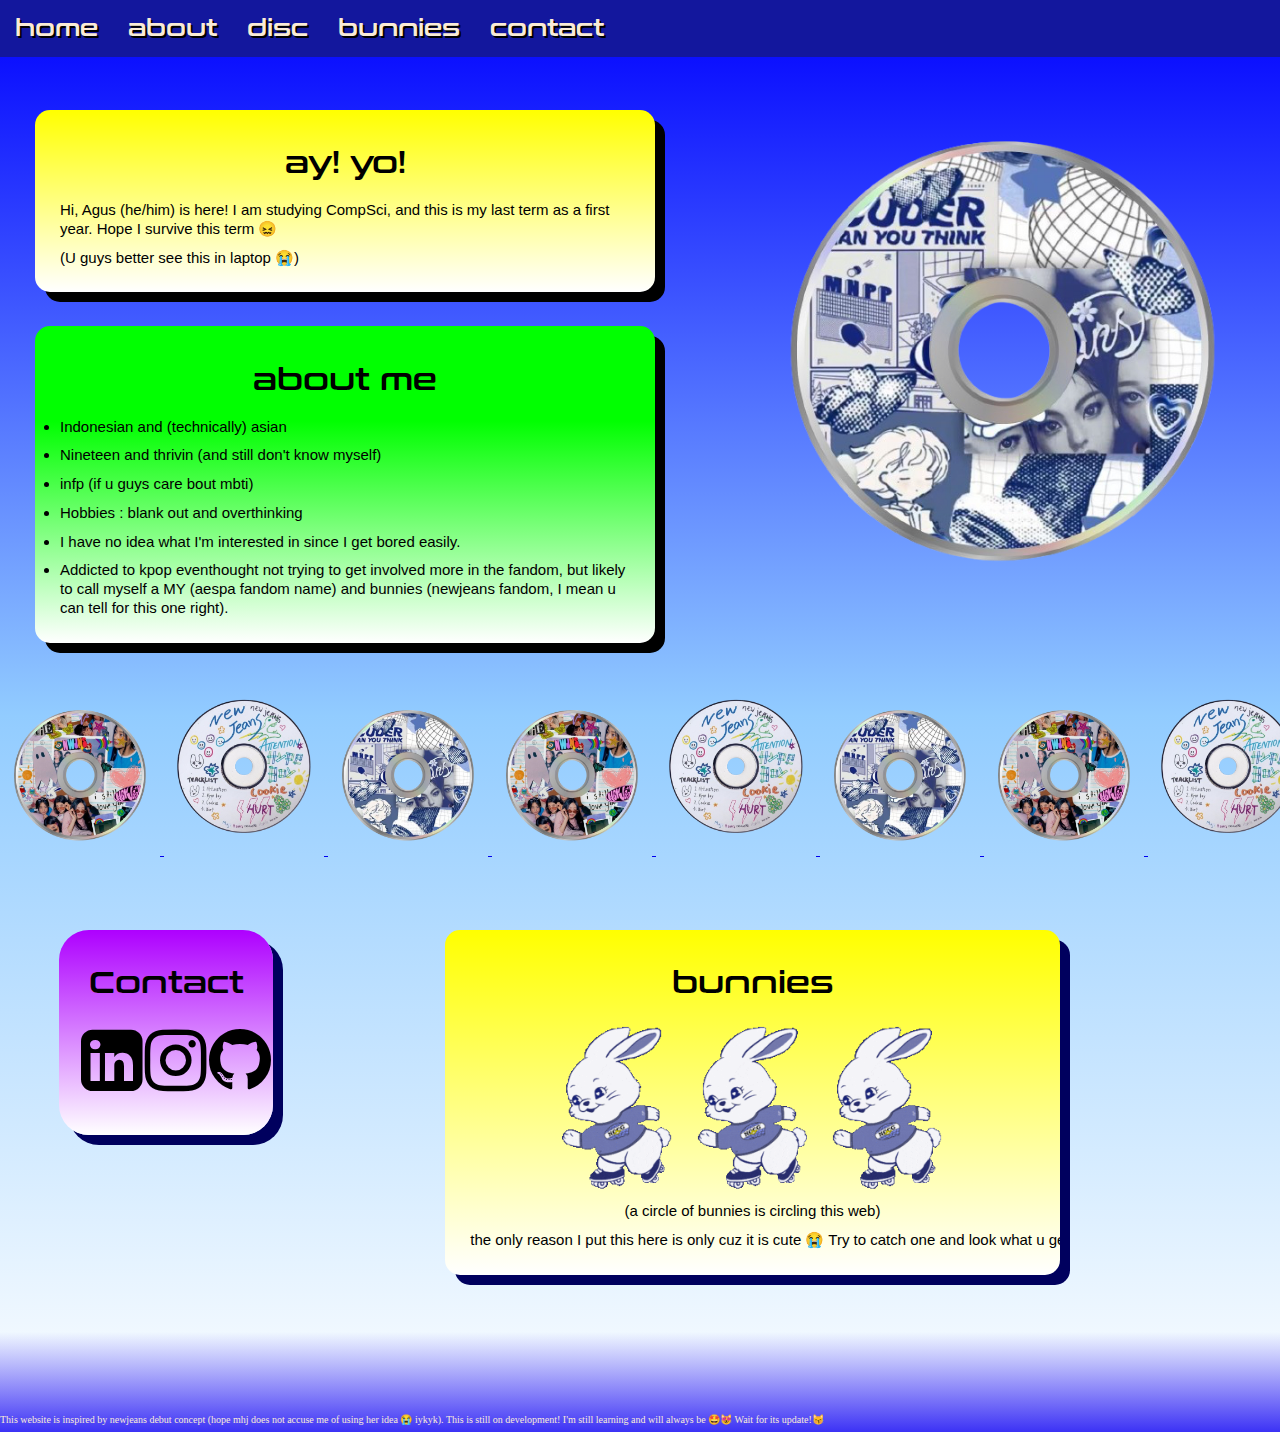
<file: index.html>
<!DOCTYPE html>
<html>
    <head>
        <title>My Circle of Life (?)</title>
        <link rel="icon" type="image/x-icon" href="favicon_io/favicon.ico">
        <link rel="stylesheet" href="style.css">
        
        <meta name="viewport" content="width=device-width, initial-scale=1">
        <link rel="stylesheet" href="https://cdnjs.cloudflare.com/ajax/libs/font-awesome/4.7.0/css/font-awesome.min.css">
        <link rel="stylesheet" href="https://fonts.googleapis.com/css?family=Lexend">
        <style>
            @font-face{font-family: Conthrax; src: url('conthrax/conthrax-sb.otf'); } 
        </style>
    </head>
    <body>
        <div class="topnavbar">
            <a href="#home1" class="nav">home</a>
            <a href="#aboutme" class="nav">about</a>
            <a href="#disc" class="nav">disc</a>
            <a href="#bunnies" class="nav">bunnies</a>
            <a href="#contact" class="nav">contact</a>
        </div>
        <br>
        <section>
            <div class="grid-container" id="home1">
                <div class="grid-item">
                    <div class="container" id="home2">
                        <h1> ay! yo! </h1>
                        <p>
                            Hi, Agus (he/him) is here!
                            I am studying CompSci, and this is my last term as a first year. 
                            Hope I survive this term &#x1F616
                        </p>
                        <p>
                            (U guys better see this in laptop &#128557)
                        </p>
                    </div>
                    <br>
                    <div class="container" id="aboutme">
                        <h1> about me </h1>
                        <li> Indonesian and (technically) asian </li>
                        <li> Nineteen and thrivin (and still don't know myself)</li>
                        <li> infp (if u guys care bout mbti)</li>
                        <li> Hobbies : blank out and overthinking</li>
                        <li> I have no idea what I'm interested in since I get bored easily. </li>
                        <li>
                            Addicted to kpop eventhought not trying to get involved more in the fandom, but likely to call myself a MY (aespa fandom name) and bunnies (newjeans fandom, I mean u can tell for this one right).
                        </li>
                    </div>
                </div>
                <div class="grid-item">
                    <div id="cd1">
                        <img src="cd2.png" width="450px">
                    </div>
                </div>
            </div>
        </section>
        <section>
            <div class="cd-list" id="disc">
                <a class="linkspan-cd" href="https://open.spotify.com/track/6rdkCkjk6D12xRpdMXy0I2?si=d400d6512b5e4da8" target = "_blank">
                    <img src="cd1.png" width="140px">
                </a>
                <a class="linkspan-cd" href="https://open.spotify.com/track/0a4MMyCrzT0En247IhqZbD?si=ac1bf15db6be4c5f" target = "_blank">
                    <img src="cd3.png" width="140px">
                </a>
                <a class="linkspan-cd" href="https://open.spotify.com/track/2DwUdMJ5uxv20EhAildreg?si=b84fabaa763d416d" target = "_blank">
                    <img src="cd2.png" width="140px">
                </a>
                <a class="linkspan-cd" href="https://open.spotify.com/track/2pIUpMhHL6L9Z5lnKxJJr9?si=31178bc6a1d4495a" target = "_blank">
                    <img src="cd1.png" width="140px">
                </a>
                <a class="linkspan-cd" href="https://open.spotify.com/track/65FftemJ1DbbZ45DUfHJXE?si=75986dfb49da49f3" target = "_blank">
                    <img src="cd3.png" width="140px">
                </a>
                <a class="linkspan-cd" href="https://open.spotify.com/track/3r8RuvgbX9s7ammBn07D3W?si=b76c6b470df7474c" target = "_blank">
                    <img src="cd2.png" width="140px">
                </a>
                <a class="linkspan-cd" href="https://open.spotify.com/track/5sdQOyqq2IDhvmx2lHOpwd?si=d1578ba8d17c4d8d" target = "_blank">
                    <img src="cd1.png" width="140px">
                </a>
                <a class="linkspan-cd" href="https://open.spotify.com/track/3r8RuvgbX9s7ammBn07D3W?si=b42a1e1812804dba" target = "_blank">
                    <img src="cd3.png" width="140px">
                </a>
                <a class="linkspan-cd" href="https://open.spotify.com/track/5fpyAakgFOm4YTXkgfPzvV?si=3cdee84f54ca40d0" target = "_blank">
                    <img src="cd2.png" width="140px">
                </a>
                <a class="linkspan-cd" href="https://open.spotify.com/track/5expoVGQPvXuwBBFuNGqBd?si=1ab2398987a34ef9" target = "_blank">
                    <img src="cd1.png" width="140px">
                </a>
                <a class="linkspan-cd" href="https://open.spotify.com/track/02wk5BttM0QL38ERjLPQJB?si=ea24b89f80b34789" target = "_blank">
                    <img src="cd3.png" width="140px">
                </a>
                <a class="linkspan-cd" href="https://open.spotify.com/track/1wUnuiXMMvhudmzvcCtlZP?si=3a2f35110464411b" target = "_blank">
                    <img src="cd2.png" width="140px">
                </a>
            </div>
        </section>
        <br>
        <br>
        <section>
            <div class="grid-container" id="home1">
                <div class="grid-item">
                    <div class="container-frame">
                        <div class="container-contact" id="contact">
                            <h1>Contact</h1>
                            <div class="linkspan">
                                <a class="linkspan1" href="https://www.linkedin.com/in/gede-agus-sudarmawan-955475221/" target = "_blank">
                                    <i class="fa fa-linkedin-square"></i>
                                </a>
                                <a class="linkspan2" href="https://www.instagram.com/degusfirstlaw?utm_source=ig_web_button_share_sheet&igsh=ZDNlZDc0MzIxNw==" target = "_blank">
                                    <i class="fa fa-instagram"></i>
                                </a>
                                <a class="linkspan3" href="https://github.com/degussudarmawan" target = "_blank">
                                    <i class="fa fa-github"></i>
                                </a>
                            </div>
                        </div>
                    </div>
                </div>
                <div class="grid-item">
                    <div class="container" id="bunnies">
                        <h1> bunnies </h1>
                        <a class="linkspan-cd" href="https://degussudarmawan.github.io/own-web/#aboutme" target = "_blank">
                            <img src="giphy.gif">
                        </a>
                        <p>(a circle of bunnies is circling this web)</p>
                        <p>
                            the only reason I put this here is only cuz it is cute &#128557 Try to catch one and look what u get.
                        </p>
                    </div>
                </div>
            </div>
        </section>
        <br>
        <div class="footbar">
            <p>This website is inspired by newjeans debut concept (hope mhj does not accuse me of using her idea &#128557 iykyk).
            This is still on development! I'm still learning and will always be &#129321&#128571 Wait for its update!&#128573</p>
        </div>
        
    </body>
</html>
</file>
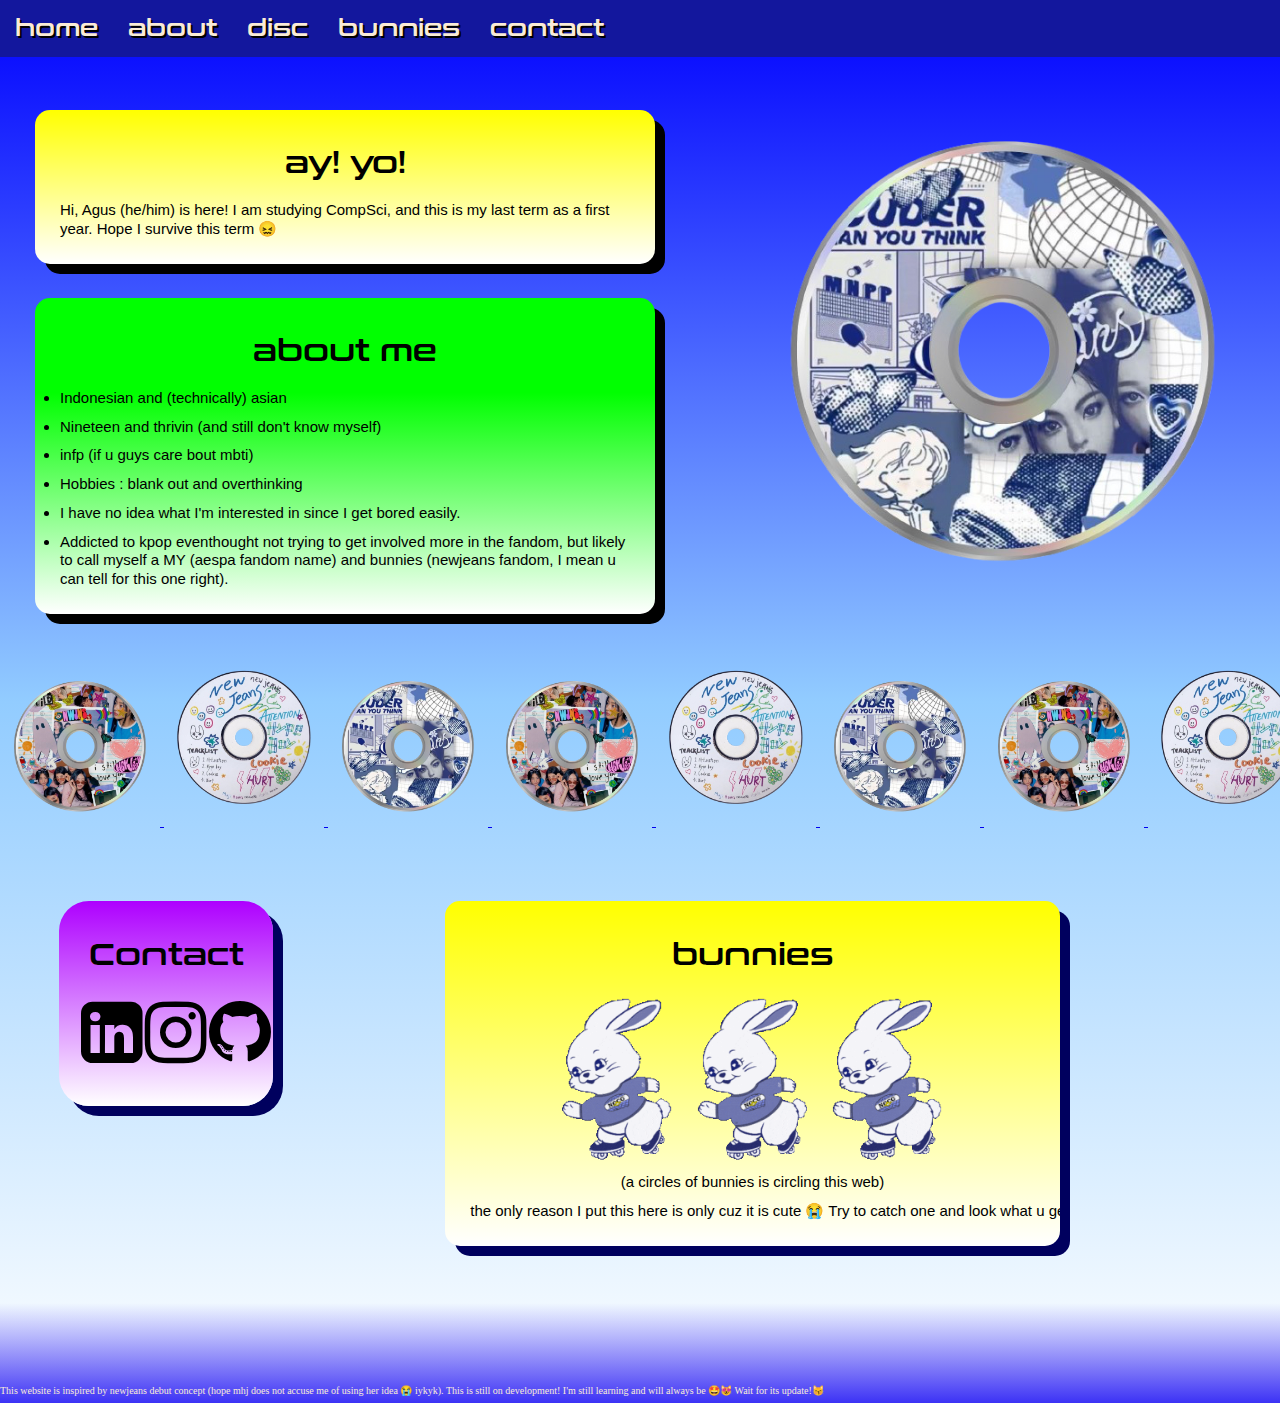
<file: test2.html>
<!DOCTYPE html>
<html>
    <head>
        <title>My Circle of Life (?)</title>
        <link rel="icon" type="image/x-icon" href="favicon_io/favicon.ico">
        <link rel="stylesheet" href="style.css">
        
        <meta name="viewport" content="width=device-width, initial-scale=1">
        <link rel="stylesheet" href="https://cdnjs.cloudflare.com/ajax/libs/font-awesome/4.7.0/css/font-awesome.min.css">
        <link rel="stylesheet" href="https://fonts.googleapis.com/css?family=Lexend">
        <style>
            @font-face{font-family: Conthrax; src: url('conthrax/conthrax-sb.otf'); } 
        </style>
    </head>
    <body>
        <div class="topnavbar">
            <a href="#home1" class="nav">home</a>
            <a href="#aboutme" class="nav">about</a>
            <a href="#disc" class="nav">disc</a>
            <a href="#bunnies" class="nav">bunnies</a>
            <a href="#contact" class="nav">contact</a>
        </div>
        <br>
        <section>
            <div class="grid-container" id="home1">
                <div class="grid-item">
                    <div class="container" id="home2">
                        <h1> ay! yo! </h1>
                        <p>
                            Hi, Agus (he/him) is here!
                            I am studying CompSci, and this is my last term as a first year. 
                            Hope I survive this term &#x1F616
                        </p>
                    </div>
                    <br>
                    <div class="container" id="aboutme">
                        <h1> about me </h1>
                        <li> Indonesian and (technically) asian </li>
                        <li> Nineteen and thrivin (and still don't know myself)</li>
                        <li> infp (if u guys care bout mbti)</li>
                        <li> Hobbies : blank out and overthinking</li>
                        <li> I have no idea what I'm interested in since I get bored easily. </li>
                        <li>
                            Addicted to kpop eventhought not trying to get involved more in the fandom, but likely to call myself a MY (aespa fandom name) and bunnies (newjeans fandom, I mean u can tell for this one right).
                        </li>
                    </div>
                </div>
                <div class="grid-item">
                    <div id="cd1">
                        <img src="cd2.png" width="450px">
                    </div>
                </div>
            </div>
        </section>
        <section>
            <div class="cd-list" id="disc">
                <a class="linkspan-cd" href="https://open.spotify.com/track/6rdkCkjk6D12xRpdMXy0I2?si=d400d6512b5e4da8" target = "_blank">
                    <img src="cd1.png" width="140px">
                </a>
                <a class="linkspan-cd" href="https://open.spotify.com/track/0a4MMyCrzT0En247IhqZbD?si=ac1bf15db6be4c5f" target = "_blank">
                    <img src="cd3.png" width="140px">
                </a>
                <a class="linkspan-cd" href="https://open.spotify.com/track/2DwUdMJ5uxv20EhAildreg?si=b84fabaa763d416d" target = "_blank">
                    <img src="cd2.png" width="140px">
                </a>
                <a class="linkspan-cd" href="https://open.spotify.com/track/2pIUpMhHL6L9Z5lnKxJJr9?si=31178bc6a1d4495a" target = "_blank">
                    <img src="cd1.png" width="140px">
                </a>
                <a class="linkspan-cd" href="https://open.spotify.com/track/65FftemJ1DbbZ45DUfHJXE?si=75986dfb49da49f3" target = "_blank">
                    <img src="cd3.png" width="140px">
                </a>
                <a class="linkspan-cd" href="https://open.spotify.com/track/3r8RuvgbX9s7ammBn07D3W?si=b76c6b470df7474c" target = "_blank">
                    <img src="cd2.png" width="140px">
                </a>
                <a class="linkspan-cd" href="https://open.spotify.com/track/5sdQOyqq2IDhvmx2lHOpwd?si=d1578ba8d17c4d8d" target = "_blank">
                    <img src="cd1.png" width="140px">
                </a>
                <a class="linkspan-cd" href="https://open.spotify.com/track/3r8RuvgbX9s7ammBn07D3W?si=b42a1e1812804dba" target = "_blank">
                    <img src="cd3.png" width="140px">
                </a>
                <a class="linkspan-cd" href="https://open.spotify.com/track/5fpyAakgFOm4YTXkgfPzvV?si=3cdee84f54ca40d0" target = "_blank">
                    <img src="cd2.png" width="140px">
                </a>
                <a class="linkspan-cd" href="https://open.spotify.com/track/5expoVGQPvXuwBBFuNGqBd?si=1ab2398987a34ef9" target = "_blank">
                    <img src="cd1.png" width="140px">
                </a>
                <a class="linkspan-cd" href="https://open.spotify.com/track/02wk5BttM0QL38ERjLPQJB?si=ea24b89f80b34789" target = "_blank">
                    <img src="cd3.png" width="140px">
                </a>
                <a class="linkspan-cd" href="https://open.spotify.com/track/1wUnuiXMMvhudmzvcCtlZP?si=3a2f35110464411b" target = "_blank">
                    <img src="cd2.png" width="140px">
                </a>
            </div>
        </section>
        <br>
        <br>
        <section>
            <div class="grid-container" id="home1">
                <div class="grid-item">
                    <div class="container-frame">
                        <div class="container-contact" id="contact">
                            <h1>Contact</h1>
                            <div class="linkspan">
                                <a class="linkspan1" href="https://www.linkedin.com/in/gede-agus-sudarmawan-955475221/" target = "_blank">
                                    <i class="fa fa-linkedin-square"></i>
                                </a>
                                <a class="linkspan2" href="https://www.instagram.com/degusfirstlaw?utm_source=ig_web_button_share_sheet&igsh=ZDNlZDc0MzIxNw==" target = "_blank">
                                    <i class="fa fa-instagram"></i>
                                </a>
                                <a class="linkspan3" href="https://github.com/degussudarmawan" target = "_blank">
                                    <i class="fa fa-github"></i>
                                </a>
                            </div>
                        </div>
                    </div>
                </div>
                <div class="grid-item">
                    <div class="container" id="bunnies">
                        <h1> bunnies </h1>
                        <a class="linkspan-cd" href="https://degussudarmawan.github.io/own-web/#aboutme" target = "_blank">
                            <img src="giphy.gif">
                        </a>
                        <p>(a circles of bunnies is circling this web)</p>
                        <p>
                            the only reason I put this here is only cuz it is cute &#128557 Try to catch one and look what u get.
                        </p>
                    </div>
                </div>
            </div>
        </section>
        <br>
        <div class="footbar">
            <p>This website is inspired by newjeans debut concept (hope mhj does not accuse me of using her idea &#128557 iykyk).
            This is still on development! I'm still learning and will always be &#129321&#128571 Wait for its update!&#128573</p>
        </div>
        
    </body>
</html>
</file>
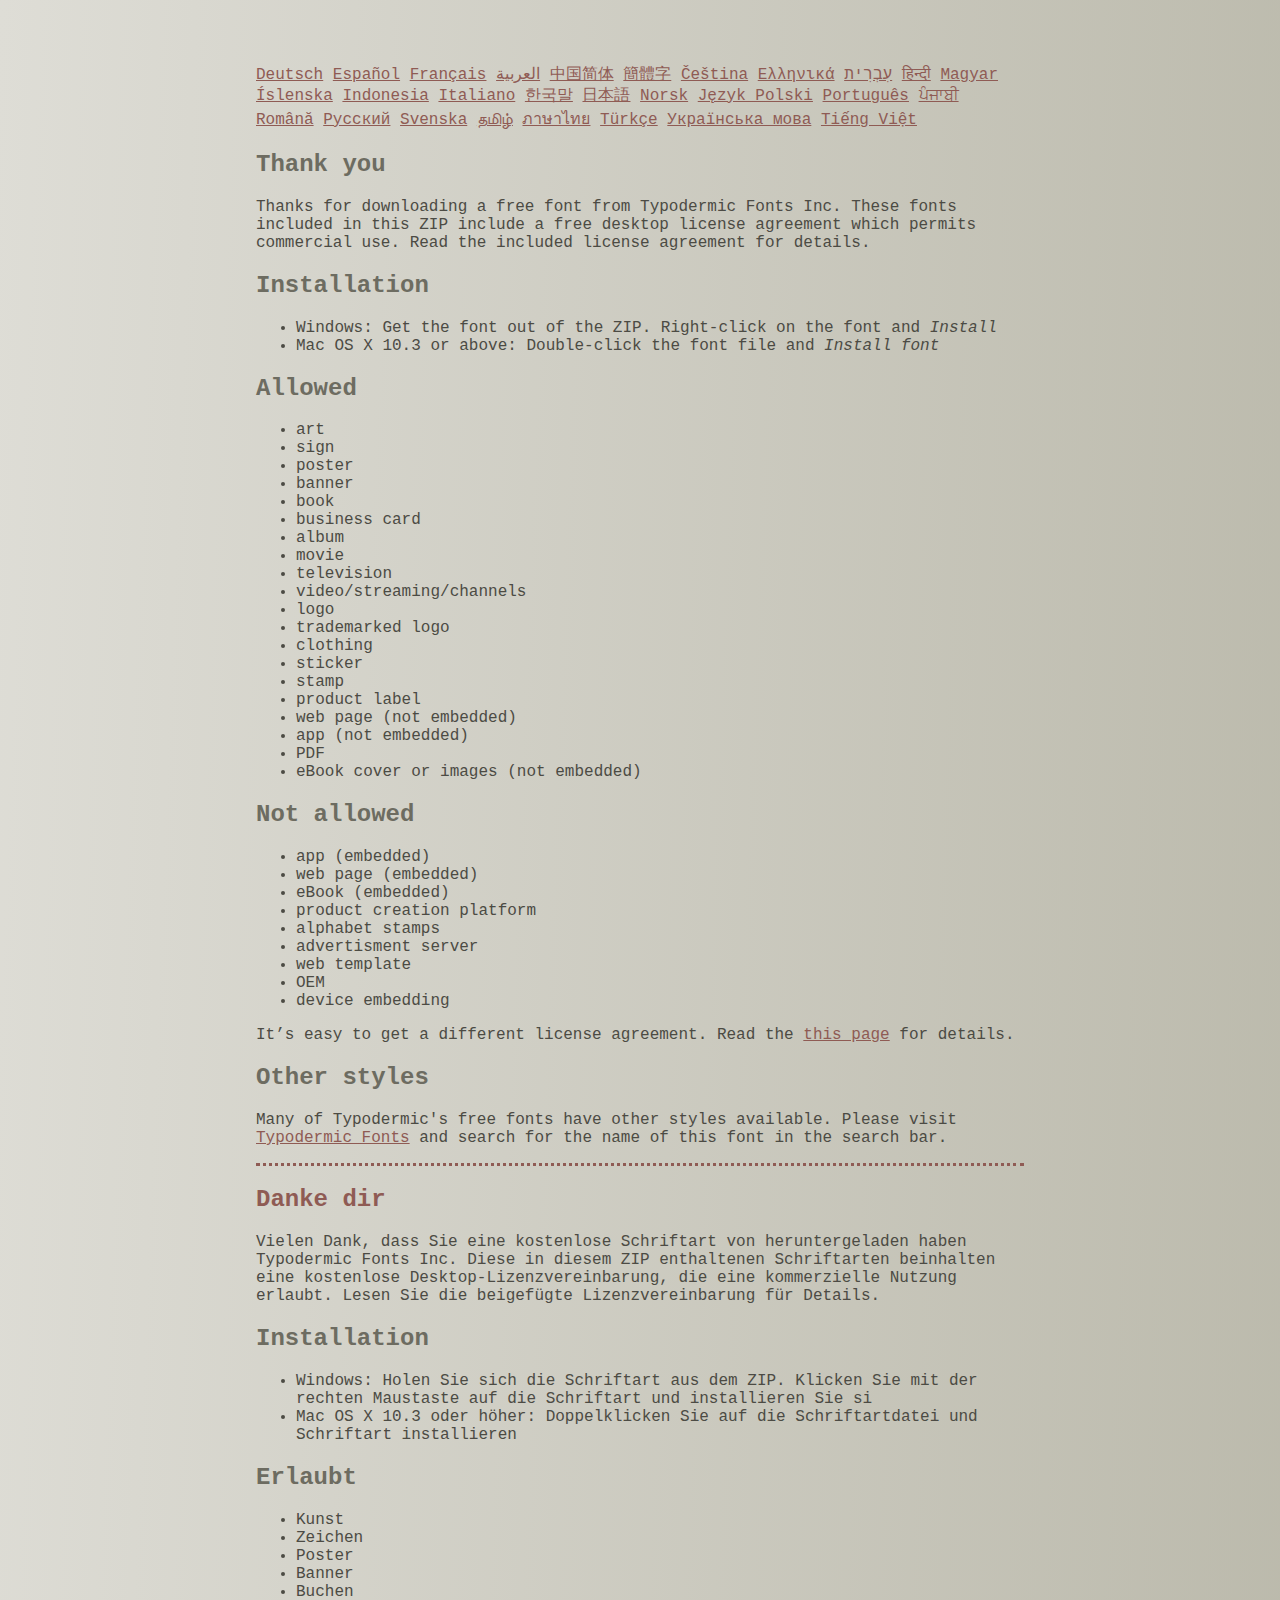
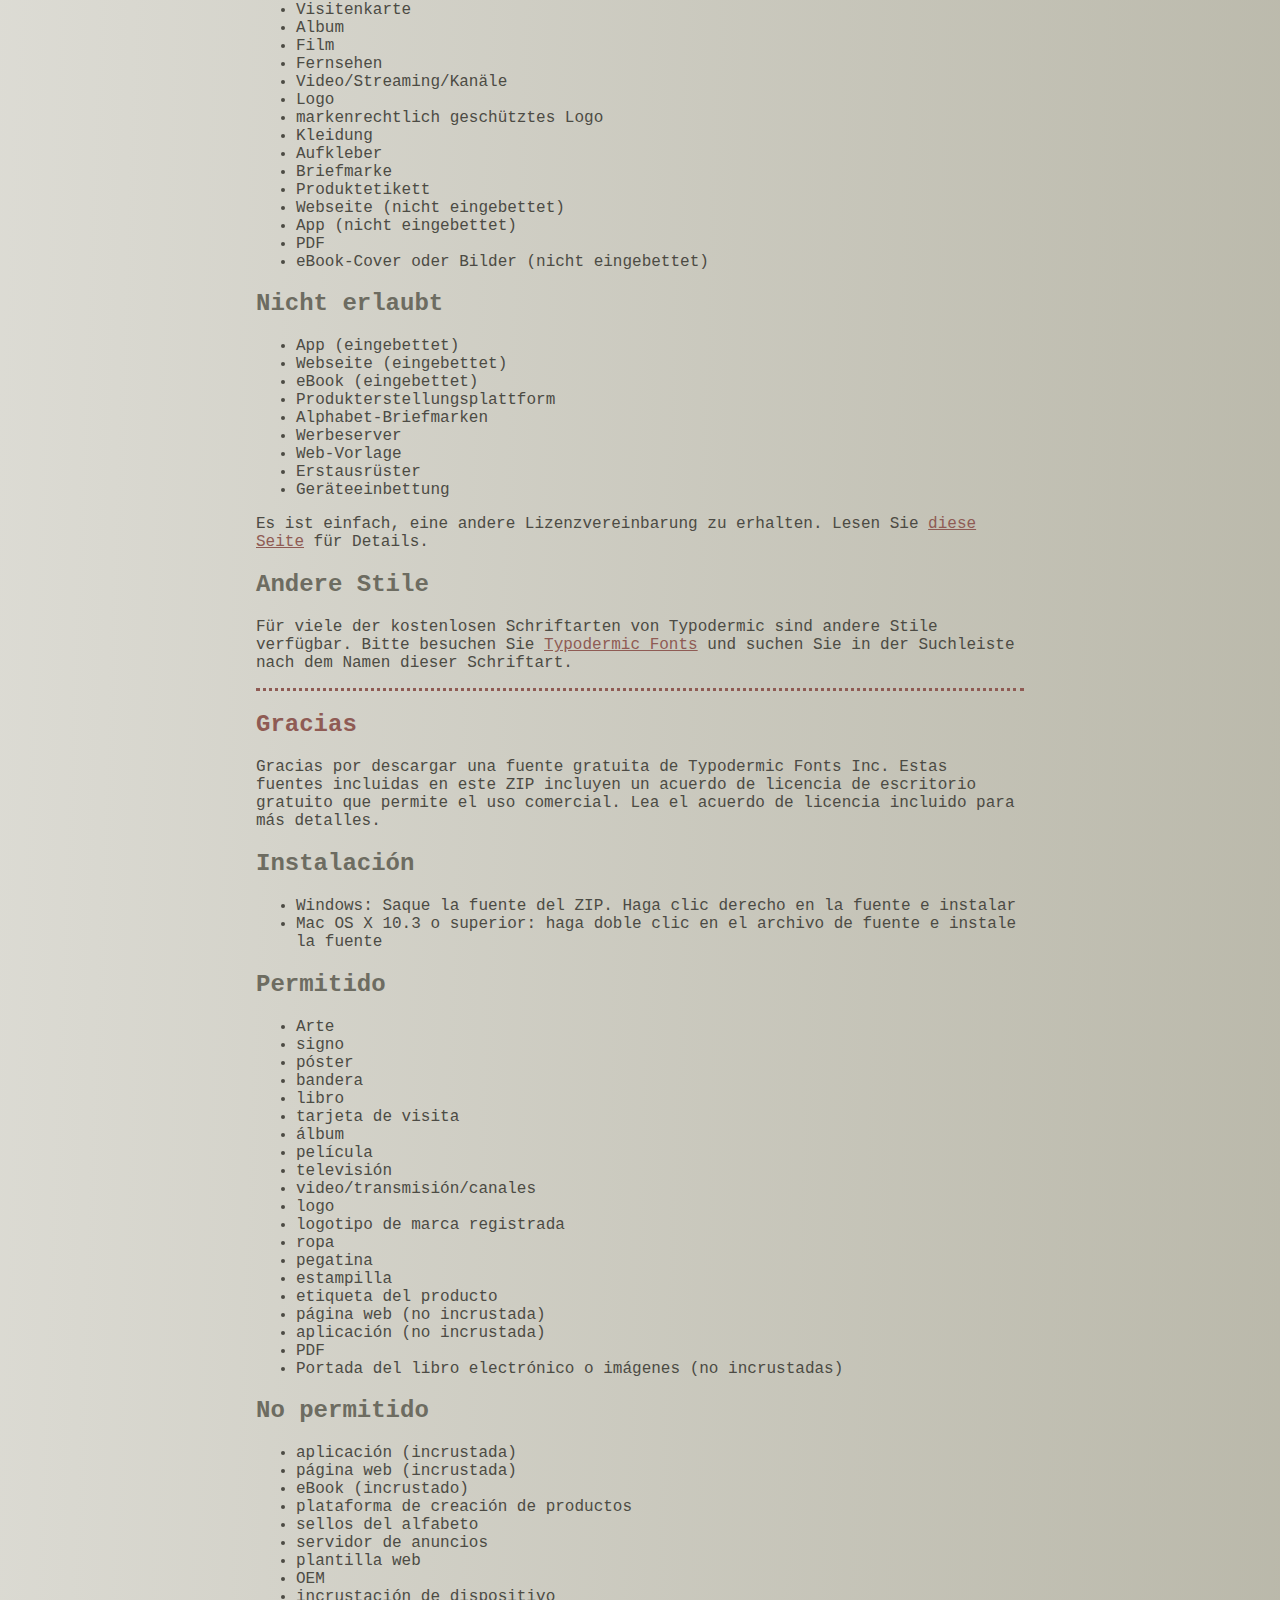
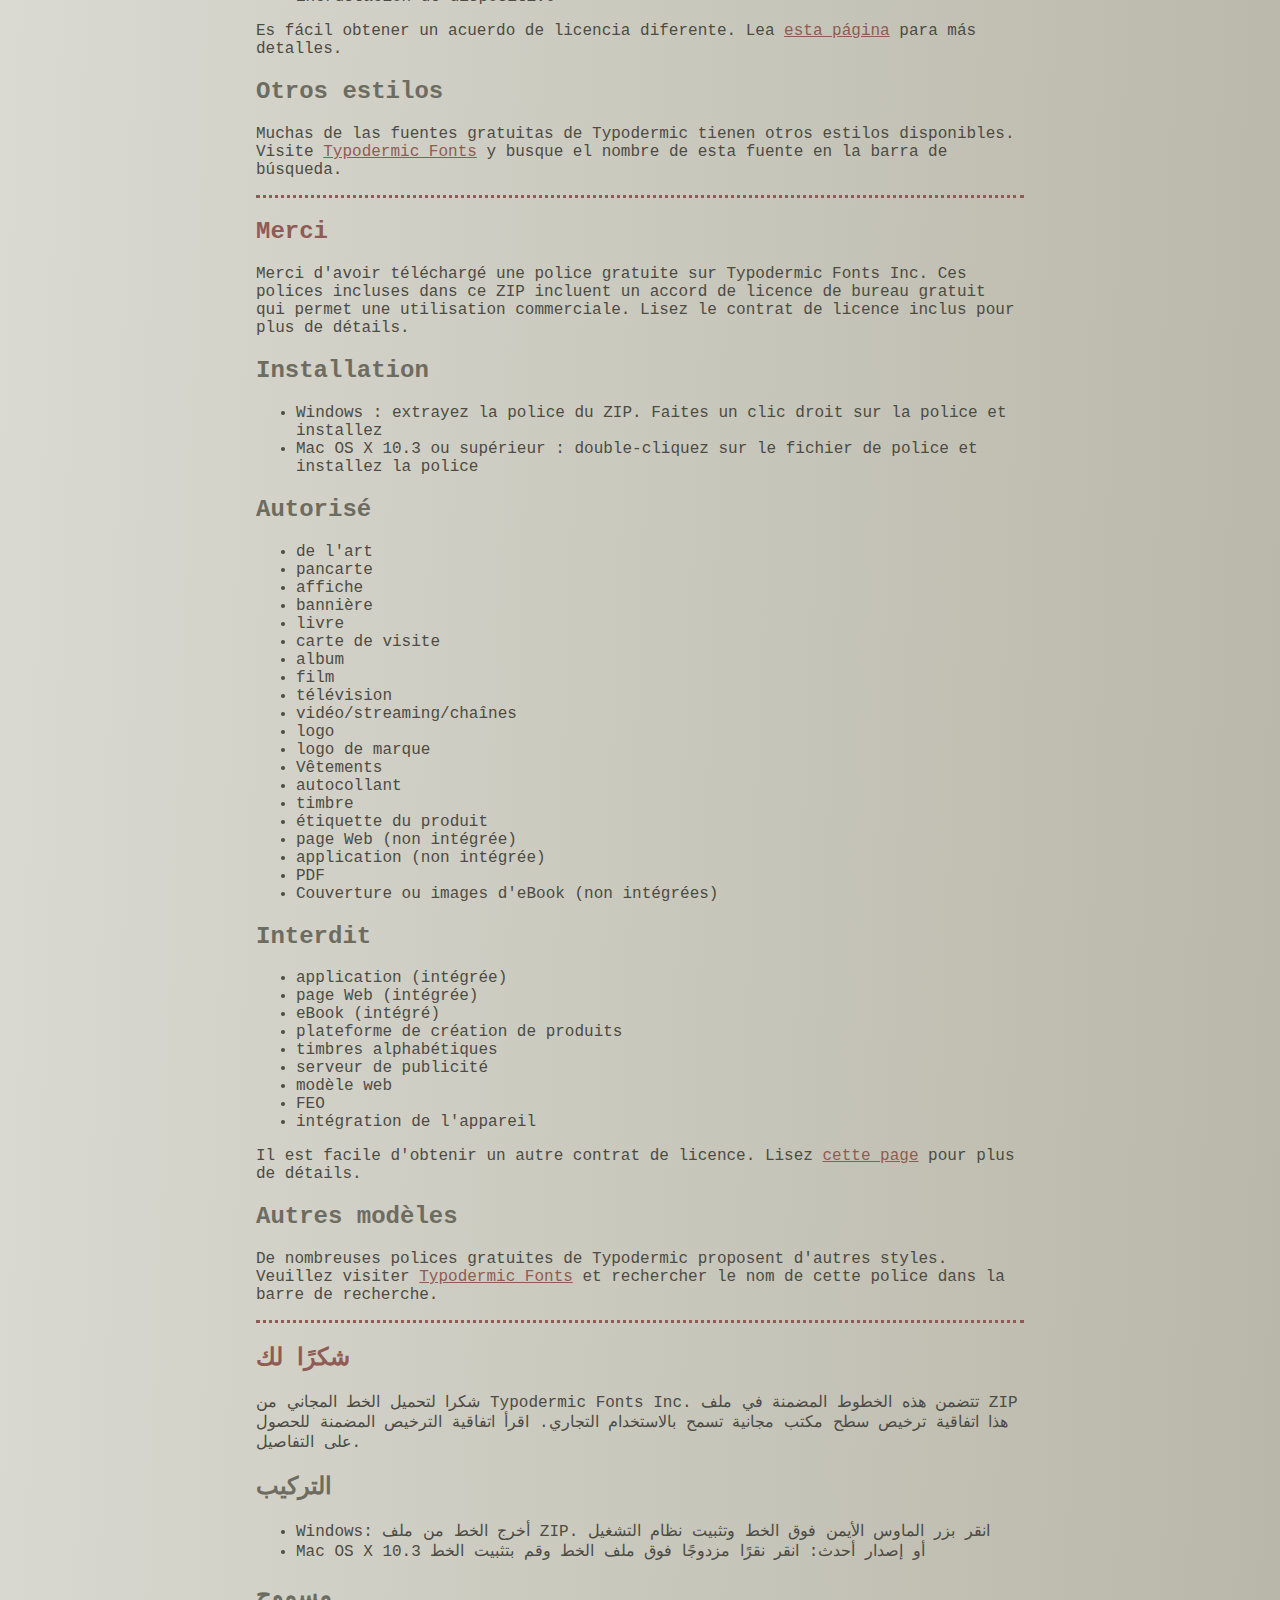
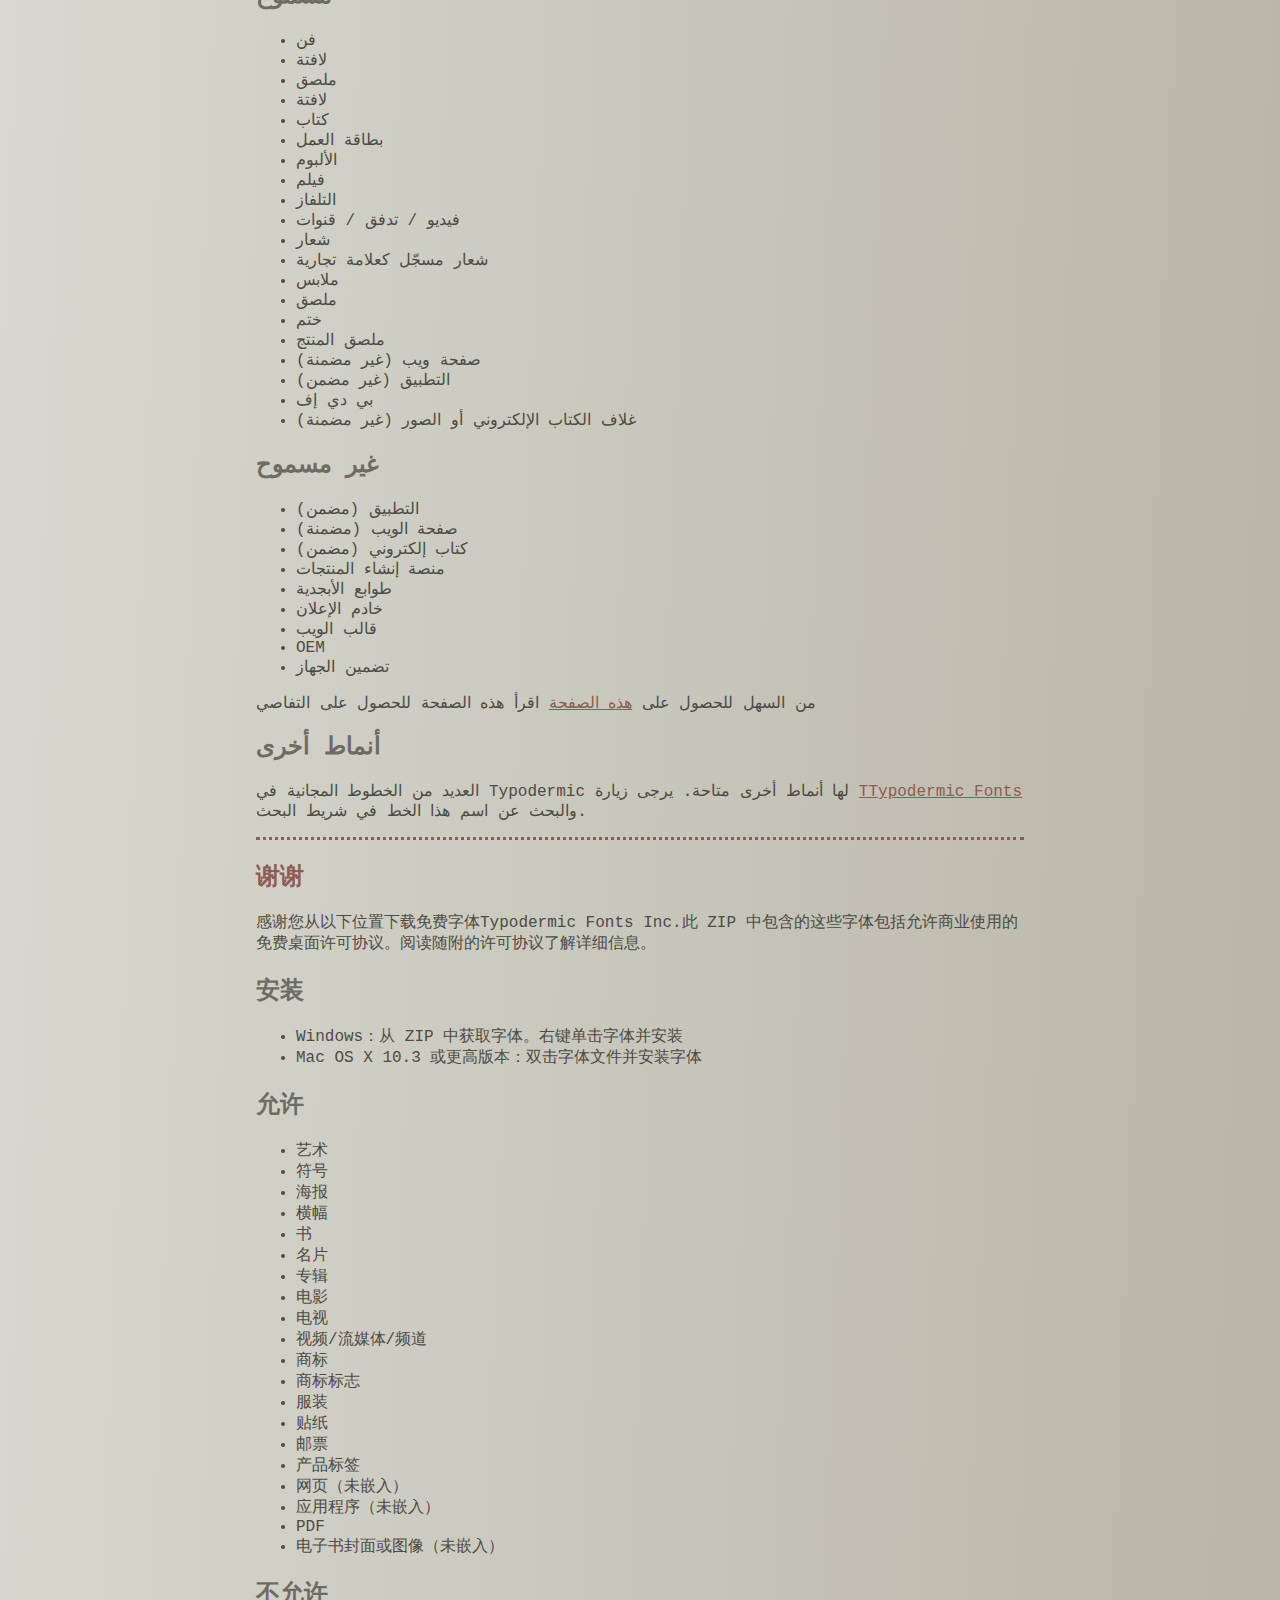
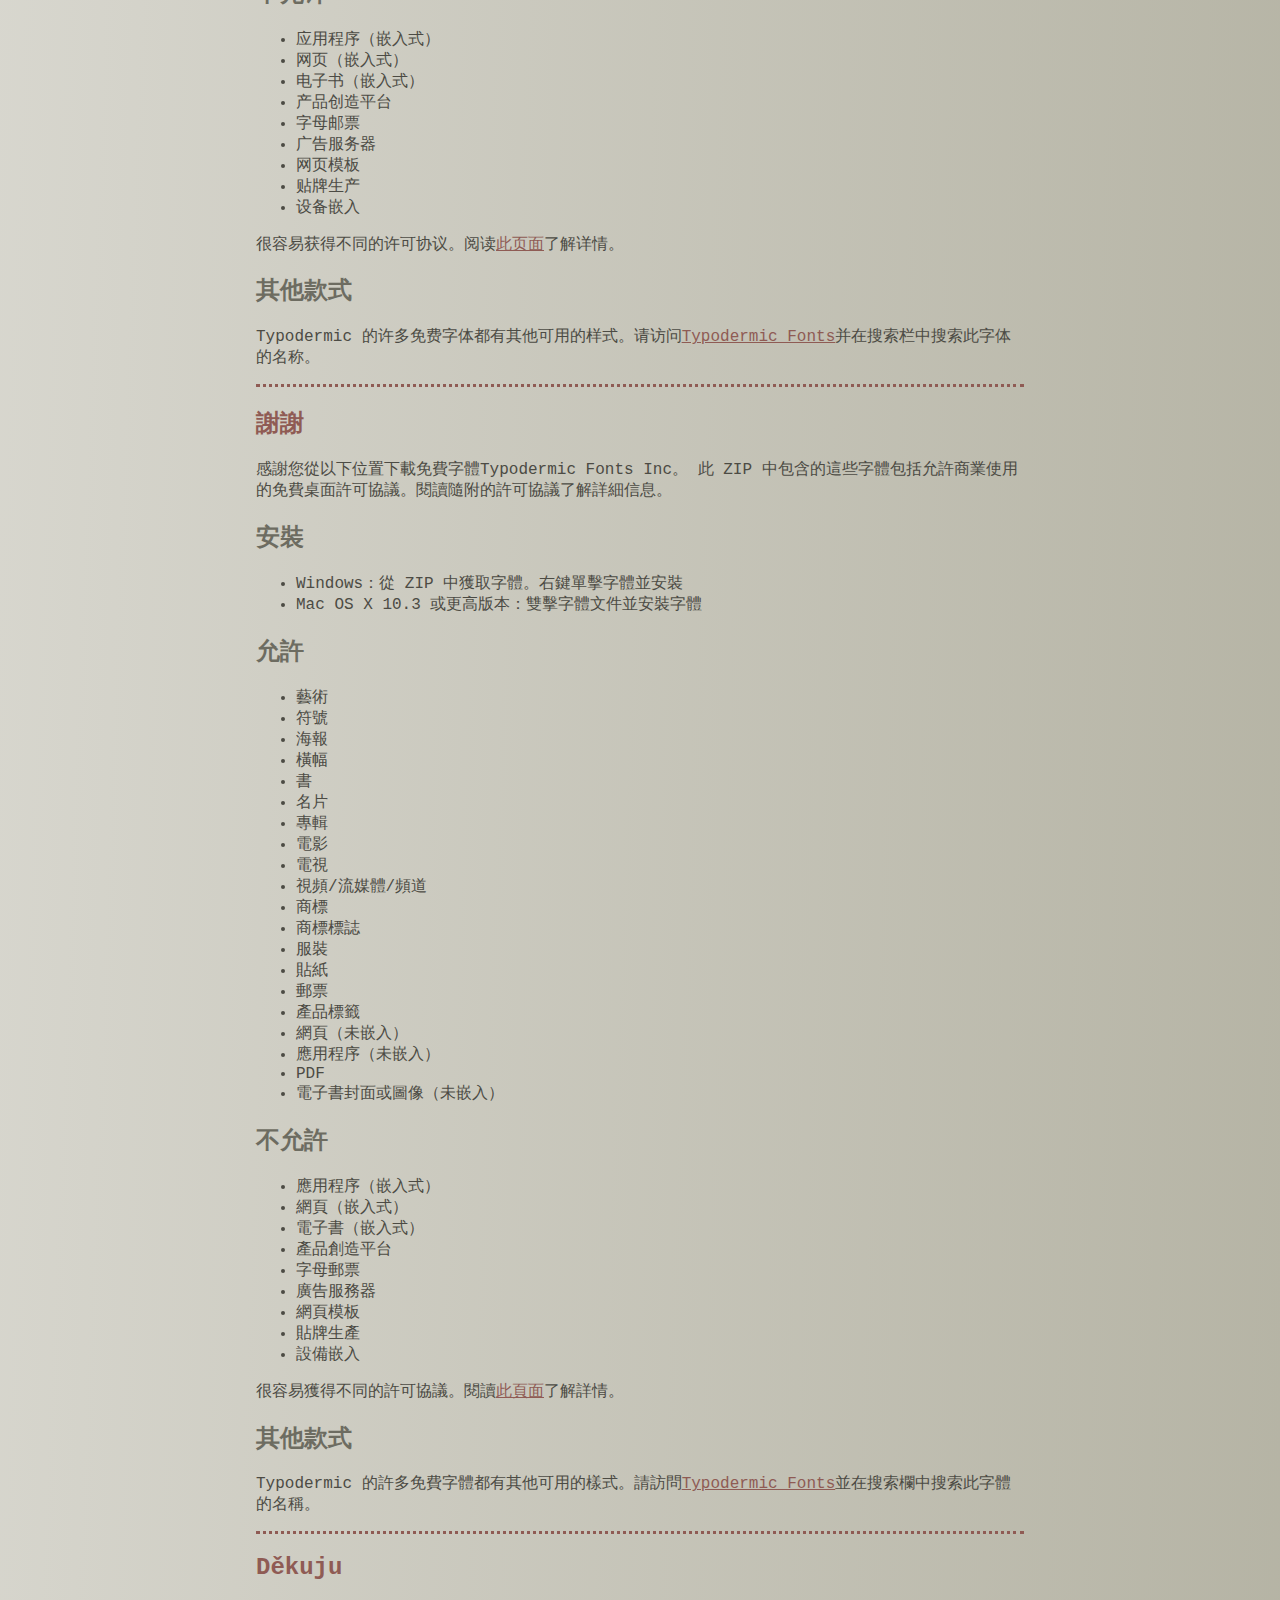
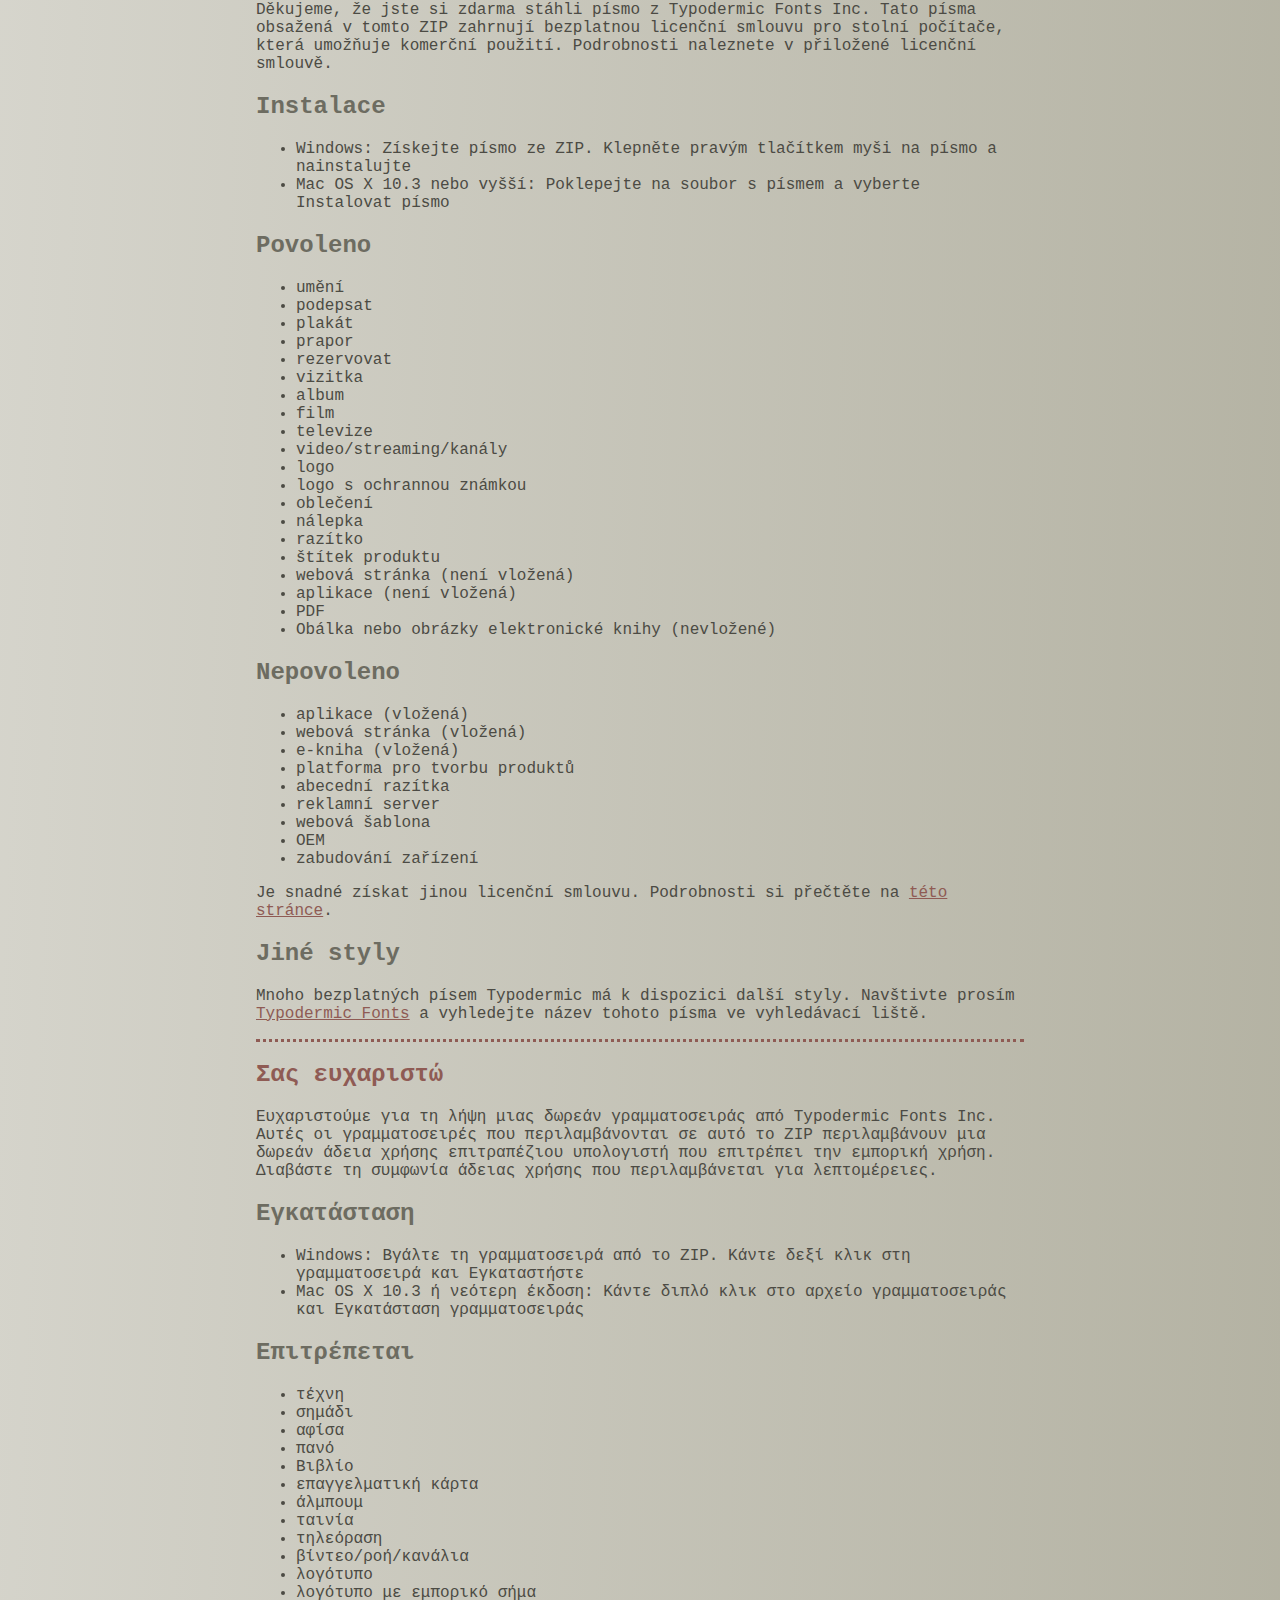
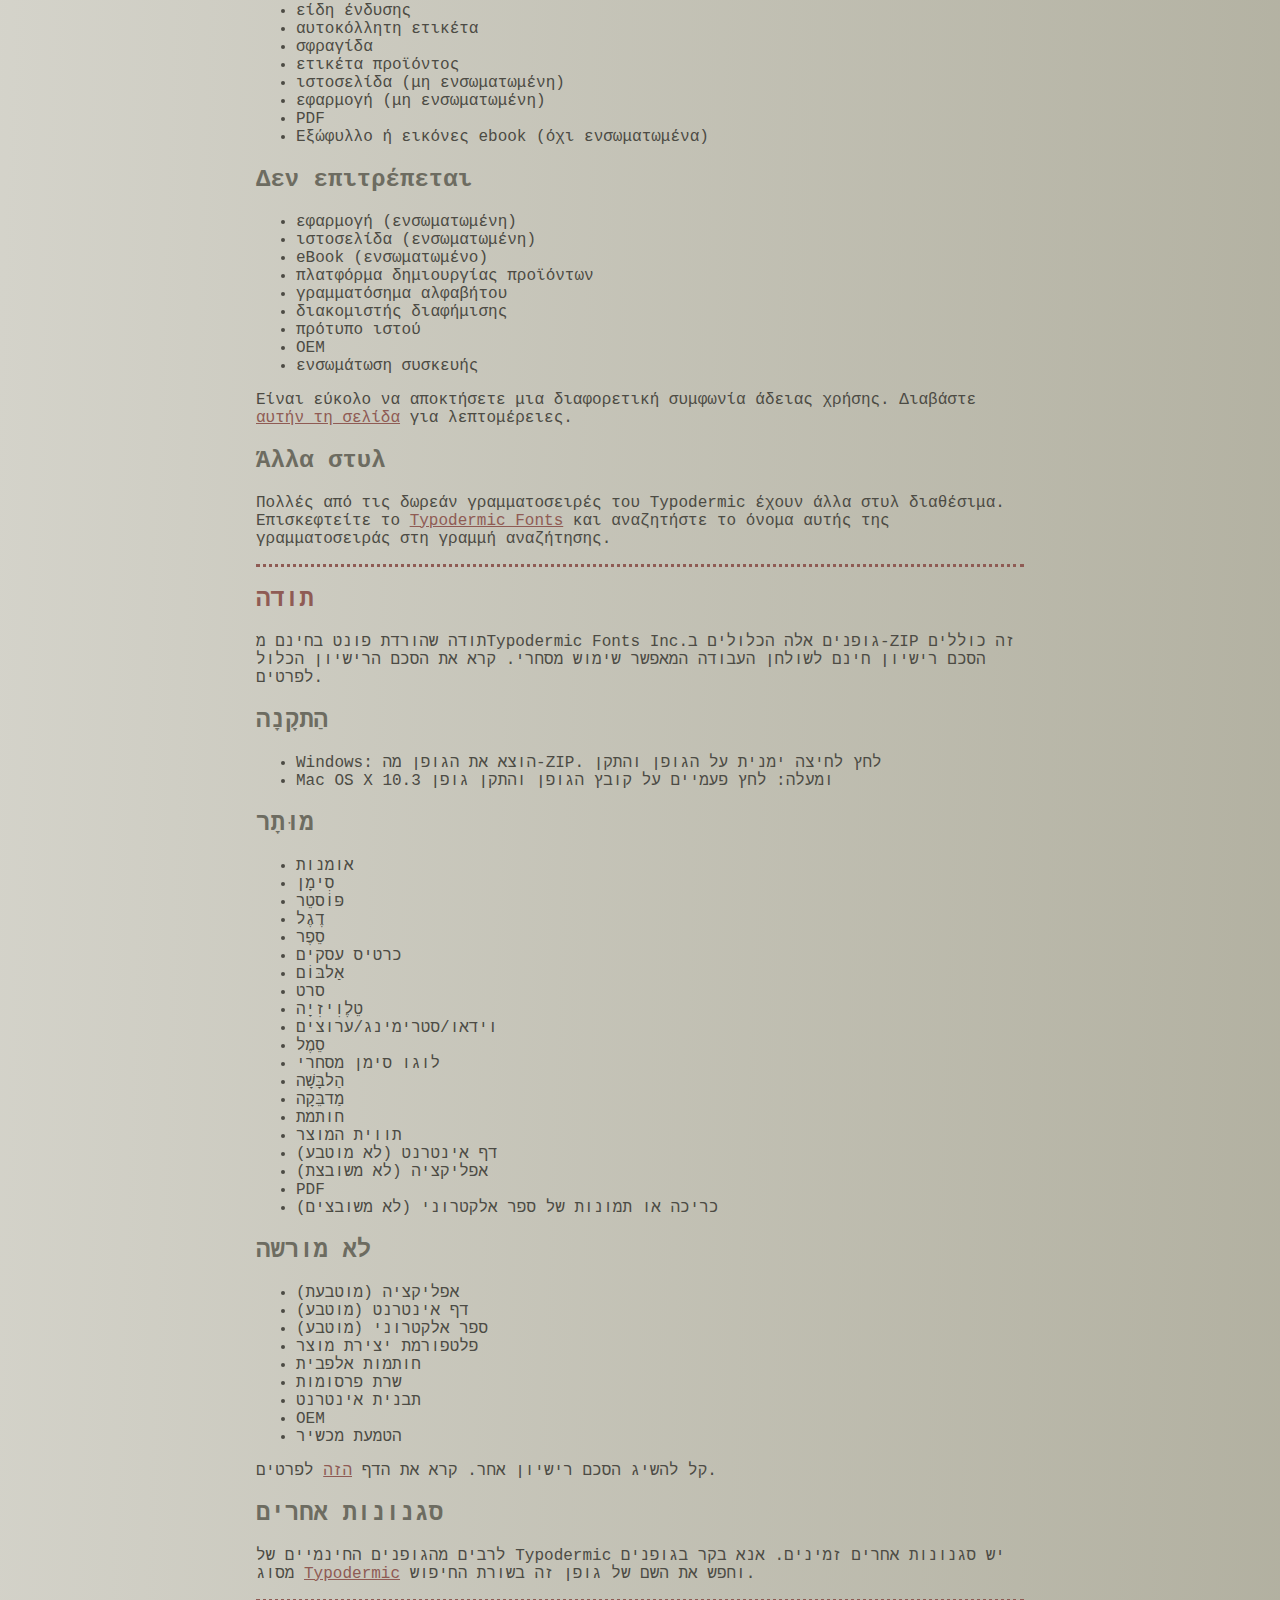
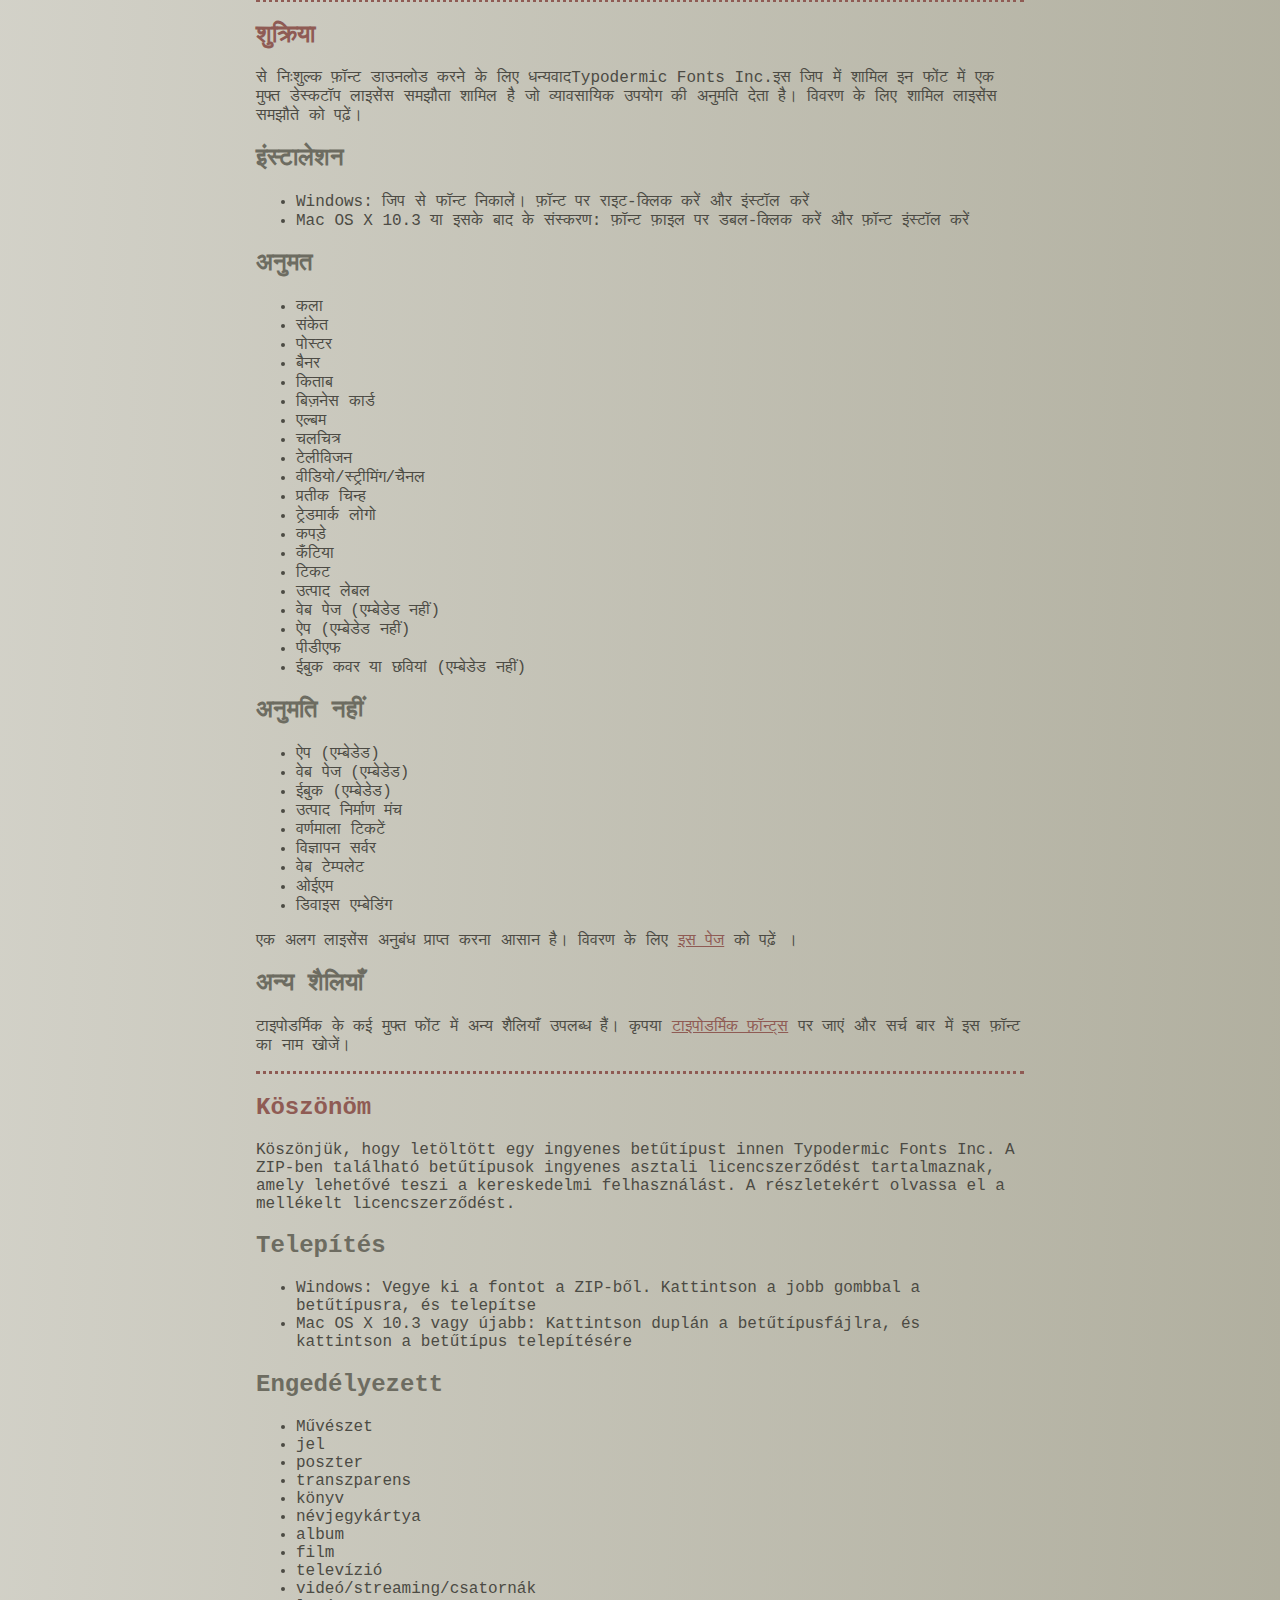
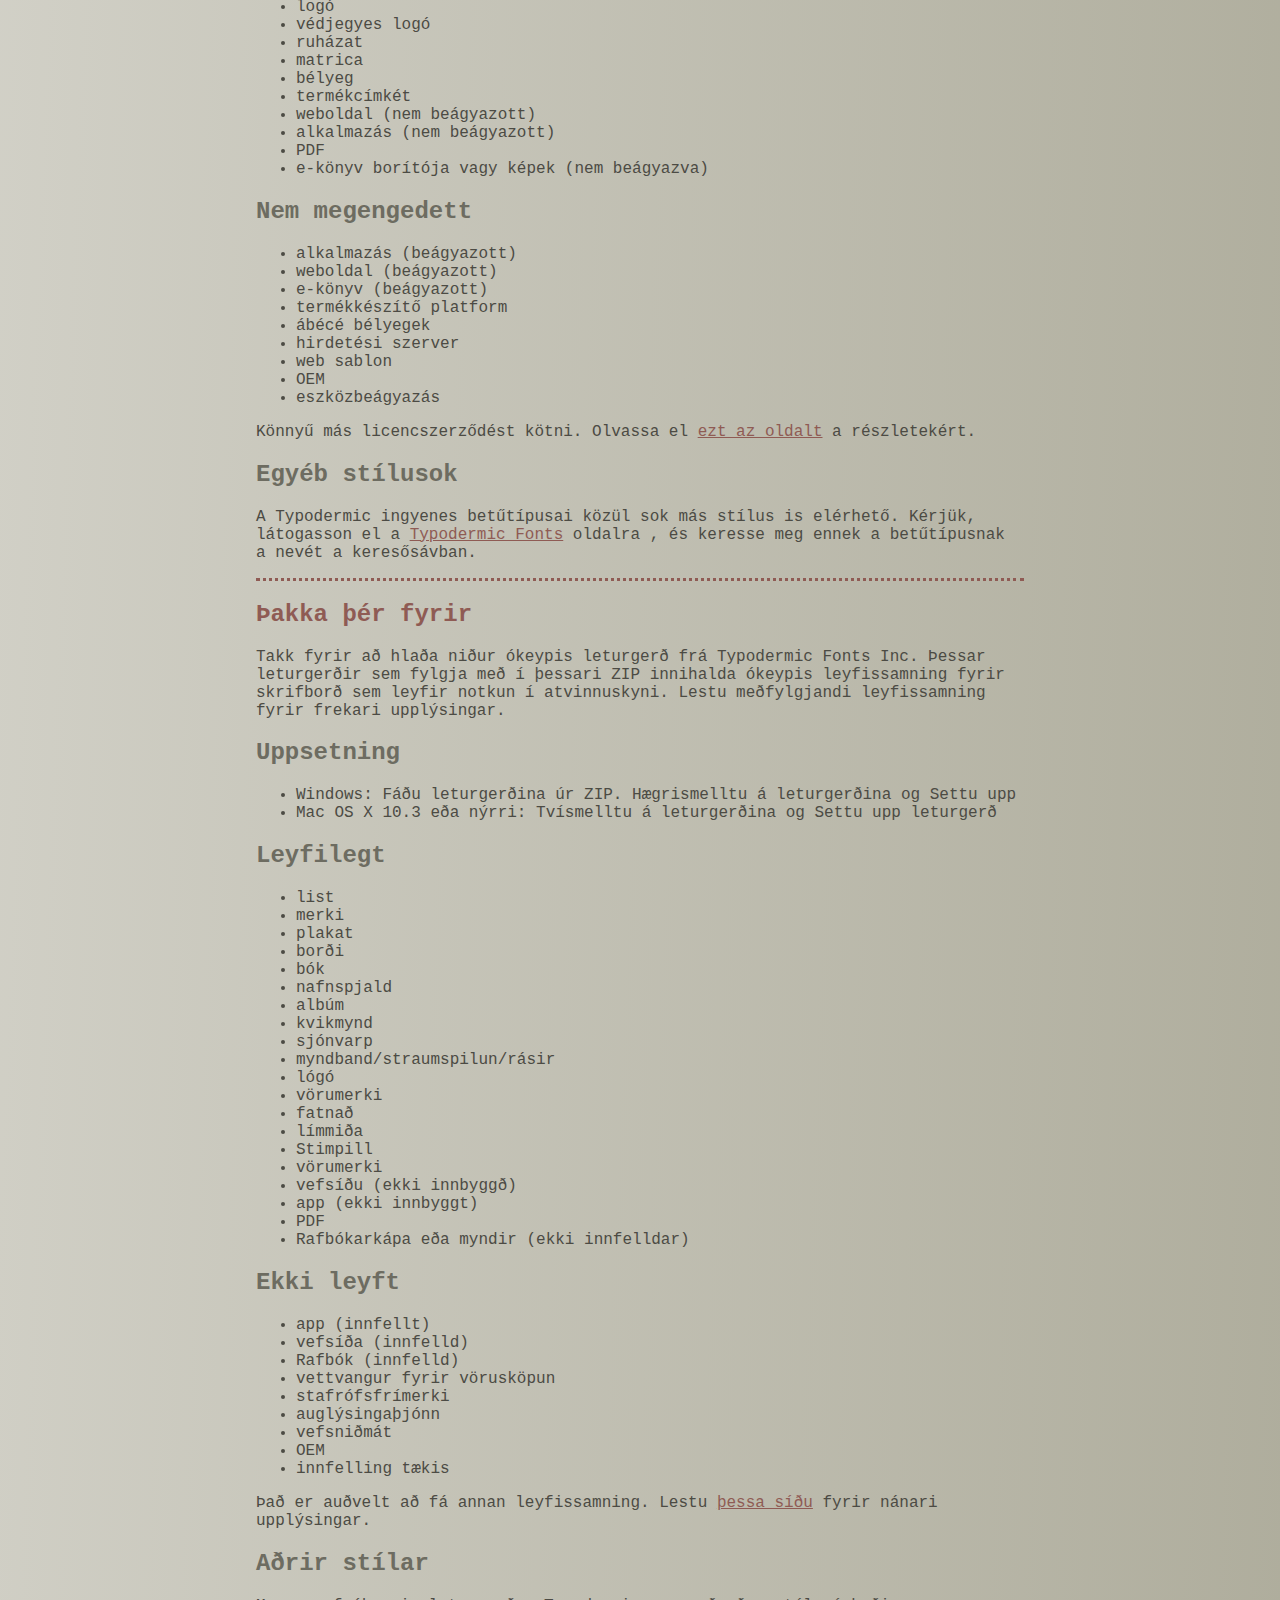
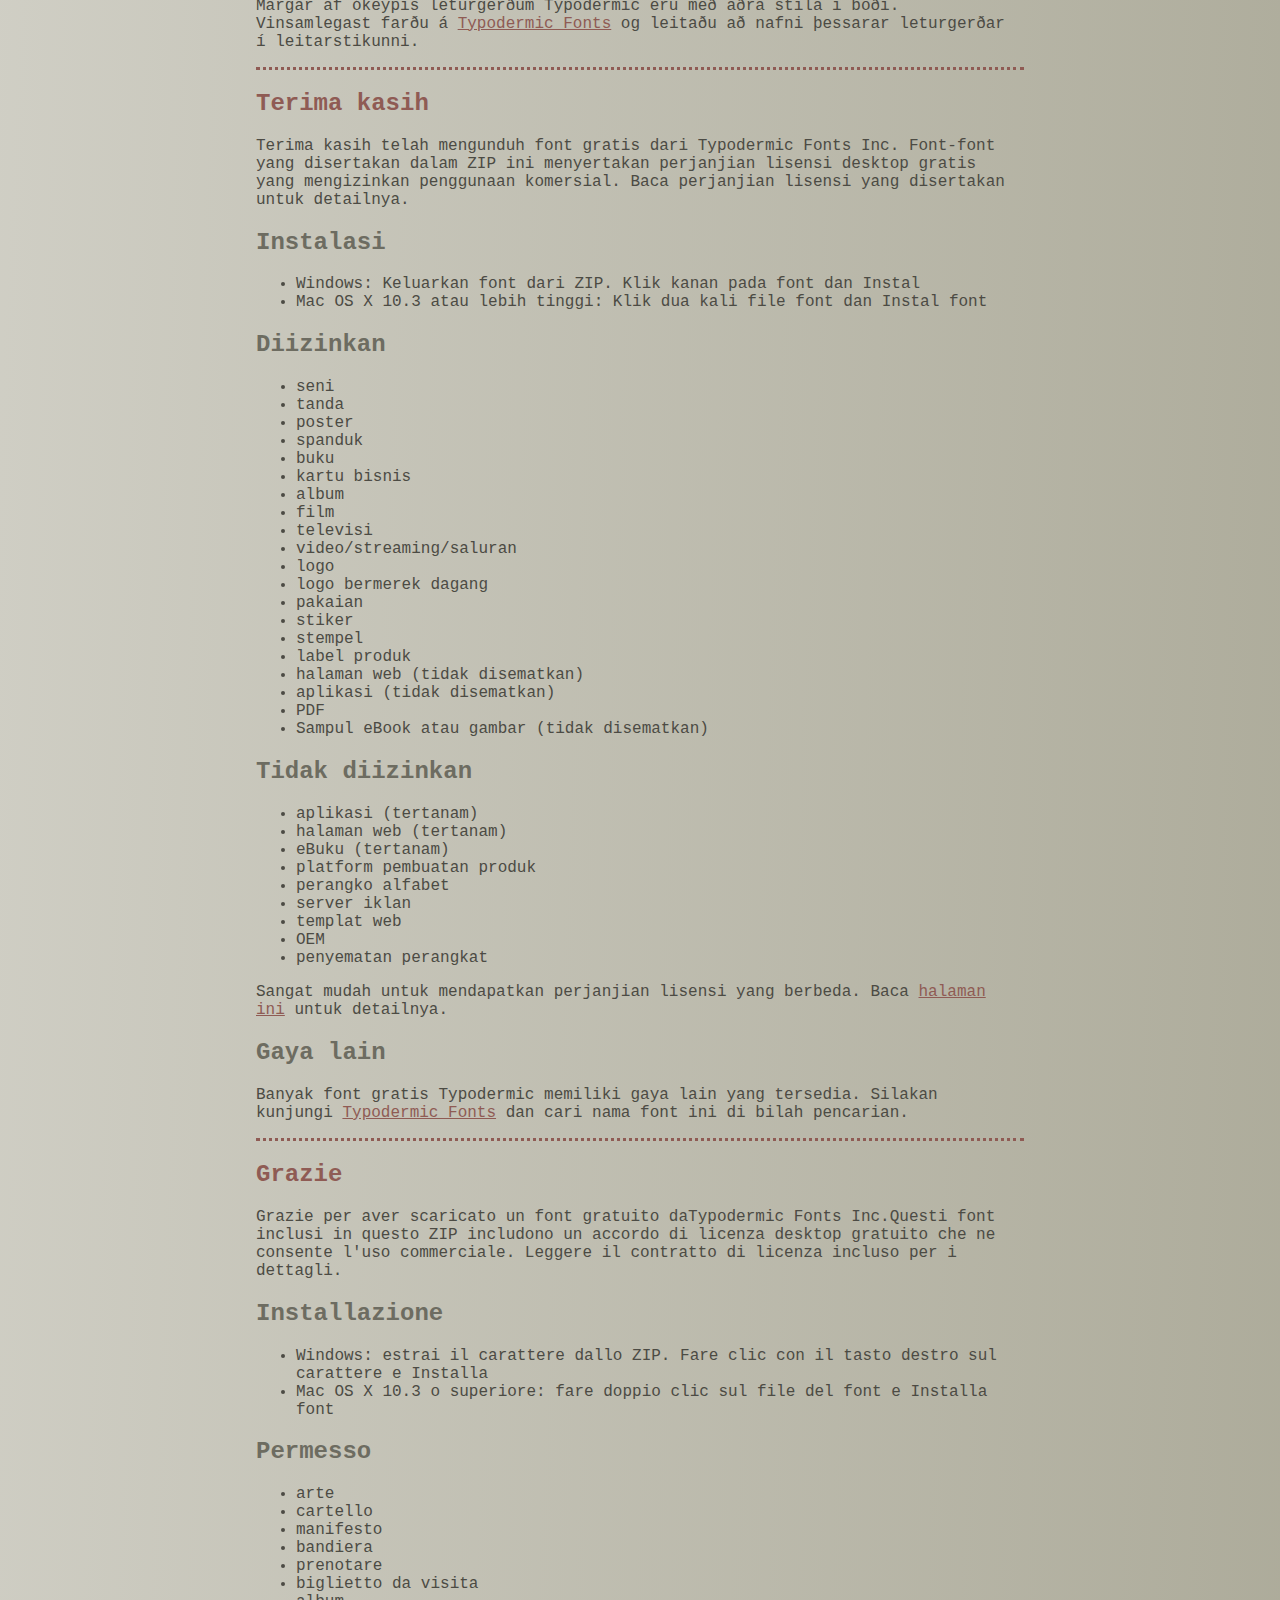
<file: conthrax/read-this.html>
<head>
<meta http-equiv="Content-Type" content="text/html; charset=utf-8">
<title>Typodermic Fonts Inc. Free Font Instructions 2023</title>
<style type="text/css">
body {margin:30px 20% 120px 20%; padding:0px; font-family:Consolas, Courier, sans-serif; color:#4c4b44; background-color:#c2c1b3;
/* IE10 Consumer Preview */ 
background-image: -ms-linear-gradient(top left, #DEDDD6 0%, #9D9B87 100%);
/* Mozilla Firefox */ 
background-image: -moz-linear-gradient(top left, #DEDDD6 0%, #9D9B87 100%);
/* Opera */ 
background-image: -o-linear-gradient(top left, #DEDDD6 0%, #9D9B87 100%);
/* Webkit (Safari/Chrome 10) */ 
background-image: -webkit-gradient(linear, left top, right bottom, color-stop(0, #DEDDD6), color-stop(1, #9D9B87));
/* Webkit (Chrome 11+) */ 
background-image: -webkit-linear-gradient(top left, #DEDDD6 0%, #9D9B87 100%);
/* W3C Markup, IE10 Release Preview */ 
background-image: linear-gradient(to bottom right, #DEDDD6 0%, #9D9B87 100%);
	}
h2 {color:#6d6c61;}
a {color:#8f5b54;}
a:hover {color:#ffffff; background-color:#9a998c;}
hr.dotted {border: 0; border-top: 3px dotted #8f5b54;}
</style>
</head>

<body>

<br>

<p translate="no">
<a href="#German">Deutsch</a>
<a href="#Spanish">Español</a>
<a href="#French">Français</a>
<a href="#Arabic">العربية</a>
<a href="#Chinese">中国简体</a>
<a href="#Chinese(trad)">簡體字</a>
<a href="#Czech">Čeština</a>
<a href="#Greek">Ελληνικά</a>
<a href="#Hebrew">עִבְרִית</a>
<a href="#Hindi">हिन्दी</a>
<a href="#Hungarian">Magyar</a>
<a href="#Icelandic">Íslenska</a>
<a href="#Indonesian">Indonesia</a>
<a href="#Italian">Italiano</a>
<a href="#Korean">한국말</a>
<a href="#Japanese">日本語</a>
<a href="#Norwegian">Norsk</a>
<a href="#Polish">Język&nbsp;Polski</a>
<a href="#Portuguese">Português</a>
<a href="#Punjabi">ਪੰਜਾਬੀ</a>
<a href="#Romanian">Română</a>
<a href="#Russian">Русский</a>
<a href="#Swedish">Svenska</a>
<a href="#Tamil">தமிழ்</a>
<a href="#Thai">ภาษาไทย</a>
<a href="#Turkish">Türkçe</a>
<a href="#Ukrainian">Українська&nbsp;мова</a>
<a href="#Vietnamese">Tiếng&nbsp;Việt</a>
</p>

<h2>Thank you</h2>

<p>Thanks for downloading a free font from <span translate="no">Typodermic Fonts Inc.</span> These fonts included in this ZIP include a free desktop license agreement which permits commercial use. Read the included license agreement for details.</p>


<h2>Installation</h2>
<ul><li>Windows: Get the font out of the ZIP. Right-click on the font and <em>Install</em><li>Mac OS X 10.3 or above: Double-click the font file and <em>Install font</em></ul>

<h2>Allowed</h2>

<ul>
<li>art</li>
<li>sign</li>
<li>poster</li>
<li>banner</li>
<li>book</li>
<li>business card</li>
<li>album</li>
<li>movie</li>
<li>television</li>
<li>video/streaming/channels</li>
<li>logo</li>
<li>trademarked logo</li>
<li>clothing</li>
<li>sticker</li>
<li>stamp</li>
<li>product label</li>
<li>web page (not embedded)</li>
<li>app (not embedded)</li>
<li>PDF</li>
<li>eBook cover or images (not embedded)</li>
</ul>

<h2>Not allowed</h2>

<ul>
<li>app (embedded)</li>
<li>web page (embedded)</li>
<li>eBook (embedded)</li>
<li>product creation platform</li>
<li>alphabet stamps</li>
<li>advertisment server</li>
<li>web template</li>
<li>OEM</li>
<li>device embedding</li>
</ul>

<p>It&rsquo;s easy to get a different license agreement. Read the <a href="https://typodermicfonts.com/license/">this page</a> for details. </p>

<h2>Other styles</h2>

<p>Many of Typodermic's free fonts have other styles available. Please visit <a href="https://typodermicfonts.com">Typodermic Fonts</a> and search for the name of this font in the search bar.</p>

<hr class="dotted">

<h2><a id="German">Danke dir</a></h2>

<p>Vielen Dank, dass Sie eine kostenlose Schriftart von heruntergeladen haben Typodermic Fonts Inc. Diese in diesem ZIP enthaltenen Schriftarten beinhalten eine kostenlose Desktop-Lizenzvereinbarung, die eine kommerzielle Nutzung erlaubt. Lesen Sie die beigefügte Lizenzvereinbarung für Details.</p>


<h2>Installation</h2>
<ul><li>Windows: Holen Sie sich die Schriftart aus dem ZIP. Klicken Sie mit der rechten Maustaste auf die Schriftart und installieren Sie si<li>Mac OS X 10.3 oder höher: Doppelklicken Sie auf die Schriftartdatei und Schriftart installieren </ul>

<h2>Erlaubt</h2>

<ul>
<li>Kunst</li>
<li>Zeichen</li>
<li>Poster</li>
<li>Banner</li>
<li>Buchen</li>
<li>Visitenkarte</li>
<li>Album</li>
<li>Film</li>
<li>Fernsehen</li>
<li>Video/Streaming/Kanäle</li>
<li>Logo</li>
<li>markenrechtlich geschütztes Logo</li>
<li>Kleidung</li>
<li>Aufkleber</li>
<li>Briefmarke</li>
<li>Produktetikett</li>
<li>Webseite (nicht eingebettet)</li>
<li>App (nicht eingebettet)</li>
<li>PDF</li>
<li>eBook-Cover oder Bilder (nicht eingebettet)</li>
</ul>

<h2>Nicht erlaubt</h2>

<ul>
<li>App (eingebettet)</li>
<li>Webseite (eingebettet)</li>
<li>eBook (eingebettet)</li>
<li>Produkterstellungsplattform</li>
<li>Alphabet-Briefmarken</li>
<li>Werbeserver</li>
<li>Web-Vorlage</li>
<li>Erstausrüster</li>
<li>Geräteeinbettung</li>
</ul>

<p>Es ist einfach, eine andere Lizenzvereinbarung zu erhalten. Lesen Sie <a href="https://typodermicfonts.com/license/">diese Seite</a> für Details.</p>

<h2>Andere Stile</h2>

<p>Für viele der kostenlosen Schriftarten von Typodermic sind andere Stile verfügbar. Bitte besuchen Sie <a href="https://typodermicfonts.com">Typodermic Fonts</a> und suchen Sie in der Suchleiste nach dem Namen dieser Schriftart.</p>


<hr class="dotted">

<h2><a id="Spanish">Gracias</a></h2>

<p>Gracias por descargar una fuente gratuita de Typodermic Fonts Inc. Estas fuentes incluidas en este ZIP incluyen un acuerdo de licencia de escritorio gratuito que permite el uso comercial. Lea el acuerdo de licencia incluido para más detalles.</p>


<h2>Instalación</h2>
<ul><li>Windows: Saque la fuente del ZIP. Haga clic derecho en la fuente e instalar <li>Mac OS X 10.3 o superior: haga doble clic en el archivo de fuente e instale la fuente</ul>

<h2>Permitido</h2>

<ul>
<li>Arte</li>
<li>signo</li>
<li>póster</li>
<li>bandera</li>
<li>libro</li>
<li>tarjeta de visita</li>
<li>álbum</li>
<li>película</li>
<li>televisión</li>
<li>video/transmisión/canales</li>
<li>logo</li>
<li>logotipo de marca registrada</li>
<li>ropa</li>
<li>pegatina</li>
<li>estampilla</li>
<li>etiqueta del producto</li>
<li>página web (no incrustada)</li>
<li>aplicación (no incrustada)</li>
<li>PDF</li>
<li>Portada del libro electrónico o imágenes (no incrustadas)</li>
</ul>


<h2>No permitido</h2>

<ul>
<li>aplicación (incrustada)</li>
<li>página web (incrustada)</li>
<li>eBook (incrustado)</li>
<li>plataforma de creación de productos</li>
<li>sellos del alfabeto</li>
<li>servidor de anuncios</li>
<li>plantilla web</li>
<li>OEM</li>
<li>incrustación de dispositivo</li>
</ul>

<p>Es fácil obtener un acuerdo de licencia diferente. Lea <a href="https://typodermicfonts.com/license/">esta página</a> para más detalles.</p>

<h2>Otros estilos</h2>

<p>Muchas de las fuentes gratuitas de Typodermic tienen otros estilos disponibles. Visite  <a href="https://typodermicfonts.com">Typodermic Fonts</a> y busque el nombre de esta fuente en la barra de búsqueda.</p>


<hr class="dotted">

<h2><a id="French">Merci</a></h2>

<p>Merci d'avoir téléchargé une police gratuite sur Typodermic Fonts Inc. Ces polices incluses dans ce ZIP incluent un accord de licence de bureau gratuit qui permet une utilisation commerciale. Lisez le contrat de licence inclus pour plus de détails.</p>


<h2>Installation</h2>
<ul><li>Windows : extrayez la police du ZIP. Faites un clic droit sur la police et installez<li>Mac OS X 10.3 ou supérieur : double-cliquez sur le fichier de police et installez la police</ul>
  



<h2>Autorisé</h2>

<ul>
<li>de l'art</li>
<li>pancarte</li>
<li>affiche</li>
<li>bannière</li>
<li>livre</li>
<li>carte de visite</li>
<li>album</li>
<li>film</li>
<li>télévision</li>
<li>vidéo/streaming/chaînes</li>
<li>logo</li>
<li>logo de marque</li>
<li>Vêtements</li>
<li>autocollant</li>
<li>timbre</li>
<li>étiquette du produit</li>
<li>page Web (non intégrée)</li>
<li>application (non intégrée)</li>
<li>PDF</li>
<li>Couverture ou images d'eBook (non intégrées)</li>
</ul>
 


<h2>Interdit</h2>

<ul>
<li>application (intégrée)</li>
<li>page Web (intégrée)</li>
<li>eBook (intégré)</li>
<li>plateforme de création de produits</li>
<li>timbres alphabétiques</li>
<li>serveur de publicité</li>
<li>modèle web</li>
<li>FEO</li>
<li>intégration de l'appareil</li>
</ul>

<p>Il est facile d'obtenir un autre contrat de licence. Lisez  <a href="https://typodermicfonts.com/license/">cette page</a> pour plus de détails.</p>

<h2>Autres modèles</h2>

<p>De nombreuses polices gratuites de Typodermic proposent d'autres styles. Veuillez visiter  <a href="https://typodermicfonts.com">Typodermic Fonts</a> et rechercher le nom de cette police dans la barre de recherche.</p>


<hr class="dotted">

<h2><a id="Arabic">شكرًا لك</a></h2>

<p>

شكرا لتحميل الخط المجاني من Typodermic Fonts Inc. تتضمن هذه الخطوط المضمنة في ملف ZIP هذا اتفاقية ترخيص سطح مكتب مجانية تسمح بالاستخدام التجاري. اقرأ اتفاقية الترخيص المضمنة للحصول على التفاصيل.</p>


<h2>التركيب</h2>
<ul><li>Windows: أخرج الخط من ملف ZIP. انقر بزر الماوس الأيمن فوق الخط وتثبيت
    نظام التشغيل <li>Mac OS X 10.3 أو إصدار أحدث: انقر نقرًا مزدوجًا فوق ملف الخط وقم بتثبيت الخط</em></ul>

<h2>مسموح</h2>

<ul>
<li>فن</li>
<li>لافتة</li>
<li>ملصق</li>
<li>لافتة</li>
<li>كتاب</li>
<li>بطاقة العمل</li>
<li>الألبوم</li>
<li>فيلم</li>
<li>التلفاز</li>
<li>فيديو / تدفق / قنوات</li>
<li>شعار</li>
<li>شعار مسجّل كعلامة تجارية</li>
<li>ملابس</li>
<li>ملصق</li>
<li>ختم</li>
<li>ملصق المنتج</li>
<li>صفحة ويب (غير مضمنة)</li>
<li>التطبيق (غير مضمن)</li>
<li>بي دي إف</li>
<li>غلاف الكتاب الإلكتروني أو الصور (غير مضمنة)</li>
</ul>

<h2>غير مسموح</h2>

<ul>
<li>التطبيق (مضمن)</li>
<li>صفحة الويب (مضمنة)</li>
<li>كتاب إلكتروني (مضمن)</li>
<li>منصة إنشاء المنتجات</li>
<li>طوابع الأبجدية</li>
<li>خادم الإعلان</li>
<li>قالب الويب</li>
<li>OEM</li>
<li>تضمين الجهاز</li>
</ul>

<p>من السهل  للحصول على <a href="https://typodermicfonts.com/license/">هذه الصفحة</a>  اقرأ هذه الصفحة للحصول على التفاصي</p>


<h2>أنماط أخرى</h2>

<p>العديد من الخطوط المجانية في Typodermic لها أنماط أخرى متاحة. يرجى زيارة <a href="https://typodermicfonts.com">TTypodermic Fonts</a> والبحث عن اسم هذا الخط في شريط البحث.</p>


<hr class="dotted">

<h2><a id="Chinese">谢谢</a></h2>

<p>感谢您从以下位置下载免费字体Typodermic Fonts Inc.此 ZIP 中包含的这些字体包括允许商业使用的免费桌面许可协议。阅读随附的许可协议了解详细信息。</p>


<h2>安装</h2>
<ul><li>Windows：从 ZIP 中获取字体。右键单击字体并安装<li>Mac OS X 10.3 或更高版本：双击字体文件并安装字体 </ul>

<h2>允许</h2>





<ul>
<li>艺术</li>
<li>符号</li>
<li>海报</li>
<li>横幅</li>
<li>书</li>
<li>名片</li>
<li>专辑</li>
<li>电影</li>
<li>电视</li>
<li>视频/流媒体/频道</li>
<li>商标</li>
<li>商标标志</li>
<li>服装</li>
<li>贴纸</li>
<li>邮票</li>
<li>产品标签</li>
<li>网页（未嵌入）</li>
<li>应用程序（未嵌入）</li>
<li>PDF</li>
<li>电子书封面或图像（未嵌入）</li>
</ul>

<h2>不允许</h2>

<ul>
<li>应用程序（嵌入式）</li>
<li>网页（嵌入式）</li>
<li>电子书（嵌入式）</li>
<li>产品创造平台</li>
<li>字母邮票</li>
<li>广告服务器</li>
<li>网页模板</li>
<li>贴牌生产</li>
<li>设备嵌入</li>
</ul>

<p>很容易获得不同的许可协议。阅读<a href="https://typodermicfonts.com/license/">此页面</a>了解详情。</p>

<h2>其他款式</h2>

<p>Typodermic 的许多免费字体都有其他可用的样式。请访问<a href="https://typodermicfonts.com">Typodermic Fonts</a>并在搜索栏中搜索此字体的名称。</p>


<hr class="dotted">

<h2><a id="Chinese(trad)">謝謝</a></h2>

<p>感謝您從以下位置下載免費字體Typodermic Fonts Inc。 此 ZIP 中包含的這些字體包括允許商業使用的免費桌面許可協議。閱讀隨附的許可協議了解詳細信息。</p>


<h2>安裝</h2>
<ul><li>Windows：從 ZIP 中獲取字體。右鍵單擊字體並安裝<li>Mac OS X 10.3 或更高版本：雙擊字體文件並安裝字體 </ul>

<h2>允許</h2>

<ul>
<li>藝術</li>
<li>符號</li>
<li>海報</li>
<li>橫幅</li>
<li>書</li>
<li>名片</li>
<li>專輯</li>
<li>電影</li>
<li>電視</li>
<li>視頻/流媒體/頻道</li>
<li>商標</li>
<li>商標標誌</li>
<li>服裝</li>
<li>貼紙</li>
<li>郵票</li>
<li>產品標籤</li>
<li>網頁（未嵌入）</li>
<li>應用程序（未嵌入）</li>
<li>PDF</li>
<li>電子書封面或圖像（未嵌入）</li>


</ul>

<h2>不允許</h2>

<ul>
<li>應用程序（嵌入式）</li>
<li>網頁（嵌入式）</li>
<li>電子書（嵌入式）</li>
<li>產品創造平台</li>
<li>字母郵票</li>
<li>廣告服務器</li>
<li>網頁模板</li>
<li>貼牌生產</li>
<li>設備嵌入</li>
</ul>

<p>很容易獲得不同的許可協議。閱讀<a href="https://typodermicfonts.com/license/">此頁面</a>了解詳情。</p>

<h2>其他款式</h2>

<p>Typodermic 的許多免費字體都有其他可用的樣式。請訪問<a href="https://typodermicfonts.com">Typodermic Fonts</a>並在搜索欄中搜索此字體的名稱。</p>


<hr class="dotted">

<h2><a id="Czech">Děkuju</a></h2>

<p>Děkujeme, že jste si zdarma stáhli písmo z Typodermic Fonts Inc. Tato písma obsažená v tomto ZIP zahrnují bezplatnou licenční smlouvu pro stolní počítače, která umožňuje komerční použití. Podrobnosti naleznete v přiložené licenční smlouvě.</p>


<h2>Instalace</h2>
<ul><li>Windows: Získejte písmo ze ZIP. Klepněte pravým tlačítkem myši na písmo a nainstalujte <li>Mac OS X 10.3 nebo vyšší: Poklepejte na soubor s písmem a vyberte Instalovat písmo </ul>

<h2>Povoleno</h2>

<ul>
<li>umění</li>
<li>podepsat</li>
<li>plakát</li>
<li>prapor</li>
<li>rezervovat</li>
<li>vizitka</li>
<li>album</li>
<li>film</li>
<li>televize</li>
<li>video/streaming/kanály</li>
<li>logo</li>
<li>logo s ochrannou známkou</li>
<li>oblečení</li>
<li>nálepka</li>
<li>razítko</li>
<li>štítek produktu</li>
<li>webová stránka (není vložená)</li>
<li>aplikace (není vložená)</li>
<li>PDF</li>
<li>Obálka nebo obrázky elektronické knihy (nevložené)</li>
</ul>

<h2>Nepovoleno</h2>

<ul>
<li>aplikace (vložená)</li>
<li>webová stránka (vložená)</li>
<li>e-kniha (vložená)</li>
<li>platforma pro tvorbu produktů</li>
<li>abecední razítka</li>
<li>reklamní server</li>
<li>webová šablona</li>
<li>OEM</li>
<li>zabudování zařízení</li>
</ul>

<p>Je snadné získat jinou licenční smlouvu. Podrobnosti si přečtěte na <a href="https://typodermicfonts.com/license/">této stránce</a>.

<h2>Jiné styly</h2>

<p>Mnoho bezplatných písem Typodermic má k dispozici další styly. Navštivte prosím <a href="https://typodermicfonts.com">Typodermic Fonts</a> a vyhledejte název tohoto písma ve vyhledávací liště.</p>

<hr class="dotted">

<h2><a id="Greek">Σας ευχαριστώ</a></h2>

<p>Ευχαριστούμε για τη λήψη μιας δωρεάν γραμματοσειράς από Typodermic Fonts Inc. Αυτές οι γραμματοσειρές που περιλαμβάνονται σε αυτό το ZIP περιλαμβάνουν μια δωρεάν άδεια χρήσης επιτραπέζιου υπολογιστή που επιτρέπει την εμπορική χρήση. Διαβάστε τη συμφωνία άδειας χρήσης που περιλαμβάνεται για λεπτομέρειες.</p>


<h2>Εγκατάσταση</h2>
<ul><li>Windows: Βγάλτε τη γραμματοσειρά από το ZIP. Κάντε δεξί κλικ στη γραμματοσειρά και Εγκαταστήστε <li>Mac OS X 10.3 ή νεότερη έκδοση: Κάντε διπλό κλικ στο αρχείο γραμματοσειράς και Εγκατάσταση γραμματοσειράς</ul>

<h2>Επιτρέπεται</h2>

<ul>
<li>τέχνη</li>
<li>σημάδι</li>
<li>αφίσα</li>
<li>πανό</li>
<li>Βιβλίο</li>
<li>επαγγελματική κάρτα</li>
<li>άλμπουμ</li>
<li>ταινία</li>
<li>τηλεόραση</li>
<li>βίντεο/ροή/κανάλια</li>
<li>λογότυπο</li>
<li>λογότυπο με εμπορικό σήμα</li>
<li>είδη ένδυσης</li>
<li>αυτοκόλλητη ετικέτα</li>
<li>σφραγίδα</li>
<li>ετικέτα προϊόντος</li>
<li>ιστοσελίδα (μη ενσωματωμένη)</li>
<li>εφαρμογή (μη ενσωματωμένη)</li>
<li>PDF</li>
<li>Εξώφυλλο ή εικόνες ebook (όχι ενσωματωμένα)</li>
</ul>

<h2>Δεν επιτρέπεται</h2>

<ul>
<li>εφαρμογή (ενσωματωμένη)</li>
<li>ιστοσελίδα (ενσωματωμένη)</li>
<li>eBook (ενσωματωμένο)</li>
<li>πλατφόρμα δημιουργίας προϊόντων</li>
<li>γραμματόσημα αλφαβήτου</li>
<li>διακομιστής διαφήμισης</li>
<li>πρότυπο ιστού</li>
<li>OEM</li>
<li>ενσωμάτωση συσκευής</li>
</ul>

<p>Είναι εύκολο να αποκτήσετε μια διαφορετική συμφωνία άδειας χρήσης. Διαβάστε <a href="https://typodermicfonts.com/license/">αυτήν τη σελίδα</a> για λεπτομέρειες.</p>

<h2>Άλλα στυλ</h2>

<p>Πολλές από τις δωρεάν γραμματοσειρές του Typodermic έχουν άλλα στυλ διαθέσιμα. Επισκεφτείτε το <a href="https://typodermicfonts.com">Typodermic Fonts</a> και αναζητήστε το όνομα αυτής της γραμματοσειράς στη γραμμή αναζήτησης.</p>


<hr class="dotted">

<h2><a id="Hebrew">תודה</a></h2>

<p>תודה שהורדת פונט בחינם מTypodermic Fonts Inc.גופנים אלה הכלולים ב-ZIP זה כוללים הסכם רישיון חינם לשולחן העבודה המאפשר שימוש מסחרי. קרא את הסכם הרישיון הכלול לפרטים.</p>


<h2>הַתקָנָה</h2>
<ul><li>Windows: הוצא את הגופן מה-ZIP. לחץ לחיצה ימנית על הגופן והתקן<li>Mac OS X 10.3 ומעלה: לחץ פעמיים על קובץ הגופן והתקן גופן</ul>

   
<h2>מוּתָר</h2>

<ul>
<li>אומנות</li>
<li>סִימָן</li>
<li>פּוֹסטֵר</li>
<li>דֶגֶל</li>
<li>סֵפֶר</li>
<li>כרטיס עסקים</li>
<li>אַלבּוֹם</li>
<li>סרט</li>
<li>טֵלֶוִיזִיָה</li>
<li>וידאו/סטרימינג/ערוצים</li>
<li>סֵמֶל</li>
<li>לוגו סימן מסחרי</li>
<li>הַלבָּשָׁה</li>
<li>מַדבֵּקָה</li>
<li>חותמת</li>
<li>תווית המוצר</li>
<li>דף אינטרנט (לא מוטבע)</li>
<li>אפליקציה (לא משובצת)</li>
<li>PDF</li>
<li>כריכה או תמונות של ספר אלקטרוני (לא משובצים)</li>
</ul>

<h2>לא מורשה</h2>

<ul>
<li>אפליקציה (מוטבעת)</li>
<li>דף אינטרנט (מוטבע)</li>
<li>ספר אלקטרוני (מוטבע)</li>
<li>פלטפורמת יצירת מוצר</li>
<li>חותמות אלפבית</li>
<li>שרת פרסומות</li>
<li>תבנית אינטרנט</li>
<li>OEM</li>
<li>הטמעת מכשיר</li>
</ul>

<p>קל להשיג הסכם רישיון אחר. קרא את הדף <a href="https://typodermicfonts.com/license/">הזה</a> לפרטים.</p>

<h2>סגנונות אחרים</h2>

<p>לרבים מהגופנים החינמיים של Typodermic יש סגנונות אחרים זמינים. אנא בקר בגופנים מסוג <a href="https://typodermicfonts.com">Typodermic</a> וחפש את השם של גופן זה בשורת החיפוש.</p>

<hr class="dotted">

<h2><a id="Hindi">शुक्रिया</a></h2>

<p>से निःशुल्क फ़ॉन्ट डाउनलोड करने के लिए धन्यवादTypodermic Fonts Inc.इस जिप में शामिल इन फोंट में एक मुफ्त डेस्कटॉप लाइसेंस समझौता शामिल है जो व्यावसायिक उपयोग की अनुमति देता है। विवरण के लिए शामिल लाइसेंस समझौते को पढ़ें।</p>


<h2>इंस्टालेशन</h2>
<ul><li>Windows: जिप से फॉन्ट निकालें। फ़ॉन्ट पर राइट-क्लिक करें और इंस्टॉल करें<li>Mac OS X 10.3 या इसके बाद के संस्करण: फ़ॉन्ट फ़ाइल पर डबल-क्लिक करें और फ़ॉन्ट इंस्टॉल करें </ul>

<h2>अनुमत</h2>

<ul>
<li>कला</li>
<li>संकेत</li>
<li>पोस्टर</li>
<li>बैनर</li>
<li>किताब</li>
<li>बिज़नेस कार्ड</li>
<li>एल्बम</li>
<li>चलचित्र</li>
<li>टेलीविजन</li>
<li>वीडियो/स्ट्रीमिंग/चैनल</li>
<li>प्रतीक चिन्ह</li>
<li>ट्रेडमार्क लोगो</li>
<li>कपड़े</li>
<li>कँटिया</li>
<li>टिकट</li>
<li>उत्पाद लेबल</li>
<li>वेब पेज (एम्बेडेड नहीं)</li>
<li>ऐप (एम्बेडेड नहीं)</li>
<li>पीडीएफ</li>
<li>ईबुक कवर या छवियां (एम्बेडेड नहीं)</li>
</ul>

<h2>अनुमति नहीं</h2>

<ul>
<li>ऐप (एम्बेडेड)</li>
<li>वेब पेज (एम्बेडेड)</li>
<li>ईबुक (एम्बेडेड)</li>
<li>उत्पाद निर्माण मंच</li>
<li>वर्णमाला टिकटें</li>
<li>विज्ञापन सर्वर</li>
<li>वेब टेम्पलेट</li>
<li>ओईएम</li>
<li>डिवाइस एम्बेडिंग</li>
</ul>

<p>एक अलग लाइसेंस अनुबंध प्राप्त करना आसान है। विवरण के लिए <a href="https://typodermicfonts.com/license/">इस पेज</a> को पढ़ें ।</p>

<h2>अन्य शैलियाँ</h2>

<p>टाइपोडर्मिक के कई मुफ्त फोंट में अन्य शैलियाँ उपलब्ध हैं। कृपया <a href="https://typodermicfonts.com">टाइपोडर्मिक फ़ॉन्ट्स</a> पर जाएं और सर्च बार में इस फ़ॉन्ट का नाम खोजें।</p>


<hr class="dotted">

<h2><a id="Hungarian">Köszönöm</a></h2>

<p>Köszönjük, hogy letöltött egy ingyenes betűtípust innen Typodermic Fonts Inc. A ZIP-ben található betűtípusok ingyenes asztali licencszerződést tartalmaznak, amely lehetővé teszi a kereskedelmi felhasználást. A részletekért olvassa el a mellékelt licencszerződést.</p>


<h2>Telepítés</h2>
<ul><li>Windows: Vegye ki a fontot a ZIP-ből. Kattintson a jobb gombbal a betűtípusra, és telepítse <li>Mac OS X 10.3 vagy újabb: Kattintson duplán a betűtípusfájlra, és kattintson a betűtípus telepítésére </ul>

<h2>Engedélyezett</h2>

<ul>
<li>Művészet</li>
<li>jel</li>
<li>poszter</li>
<li>transzparens</li>
<li>könyv</li>
<li>névjegykártya</li>
<li>album</li>
<li>film</li>
<li>televízió</li>
<li>videó/streaming/csatornák</li>
<li>logó</li>
<li>védjegyes logó</li>
<li>ruházat</li>
<li>matrica</li>
<li>bélyeg</li>
<li>termékcímkét</li>
<li>weboldal (nem beágyazott)</li>
<li>alkalmazás (nem beágyazott)</li>
<li>PDF</li>
<li>e-könyv borítója vagy képek (nem beágyazva)</li>
</ul>

<h2>Nem megengedett</h2>

<ul>
<li>alkalmazás (beágyazott)</li>
<li>weboldal (beágyazott)</li>
<li>e-könyv (beágyazott)</li>
<li>termékkészítő platform</li>
<li>ábécé bélyegek</li>
<li>hirdetési szerver</li>
<li>web sablon</li>
<li>OEM</li>
<li>eszközbeágyazás</li>
</ul>

<p>Könnyű más licencszerződést kötni. Olvassa el <a href="https://typodermicfonts.com/license/">ezt az oldalt</a> a részletekért.</p>

<h2>Egyéb stílusok</h2>

<p>A Typodermic ingyenes betűtípusai közül sok más stílus is elérhető. Kérjük, látogasson el a <a href="https://typodermicfonts.com">Typodermic Fonts</a> oldalra , és keresse meg ennek a betűtípusnak a nevét a keresősávban.</p>


<hr class="dotted">

<h2><a id="Icelandic">Þakka þér fyrir</a></h2>

<p>Takk fyrir að hlaða niður ókeypis leturgerð frá Typodermic Fonts Inc. Þessar leturgerðir sem fylgja með í þessari ZIP innihalda ókeypis leyfissamning fyrir skrifborð sem leyfir notkun í atvinnuskyni. Lestu meðfylgjandi leyfissamning fyrir frekari upplýsingar.</p>

<h2>Uppsetning</h2>
<ul><li>Windows: Fáðu leturgerðina úr ZIP. Hægrismelltu á leturgerðina og Settu upp <li>Mac OS X 10.3 eða nýrri: Tvísmelltu á leturgerðina og Settu upp leturgerð</ul>

<h2>Leyfilegt</h2>

<ul>
<li>list</li>
<li>merki</li>
<li>plakat</li>
<li>borði</li>
<li>bók</li>
<li>nafnspjald</li>
<li>albúm</li>
<li>kvikmynd</li>
<li>sjónvarp</li>
<li>myndband/straumspilun/rásir</li>
<li>lógó</li>
<li>vörumerki</li>
<li>fatnað</li>
<li>límmiða</li>
<li>Stimpill</li>
<li>vörumerki</li>
<li>vefsíðu (ekki innbyggð)</li>
<li>app (ekki innbyggt)</li>
<li>PDF</li>
<li>Rafbókarkápa eða myndir (ekki innfelldar)</li>
</ul>

<h2>Ekki leyft</h2>

<ul>
<li>app (innfellt)</li>
<li>vefsíða (innfelld)</li>
<li>Rafbók (innfelld)</li>
<li>vettvangur fyrir vörusköpun</li>
<li>stafrófsfrímerki</li>
<li>auglýsingaþjónn</li>
<li>vefsniðmát</li>
<li>OEM</li>
<li>innfelling tækis</li>
</ul>

<p>Það er auðvelt að fá annan leyfissamning. Lestu <a href="https://typodermicfonts.com/license/">þessa síðu</a> fyrir nánari upplýsingar.</p>

<h2>Aðrir stílar</h2>

<p>Margar af ókeypis leturgerðum Typodermic eru með aðra stíla í boði. Vinsamlegast farðu á <a href="https://typodermicfonts.com">Typodermic Fonts</a> og leitaðu að nafni þessarar leturgerðar í leitarstikunni.</p>


<hr class="dotted">

<h2><a id="Indonesian">Terima kasih</a></h2>

<p>Terima kasih telah mengunduh font gratis dari Typodermic Fonts Inc. Font-font yang disertakan dalam ZIP ini menyertakan perjanjian lisensi desktop gratis yang mengizinkan penggunaan komersial. Baca perjanjian lisensi yang disertakan untuk detailnya.</p>


<h2>Instalasi</h2>
<ul><li>Windows: Keluarkan font dari ZIP. Klik kanan pada font dan Instal <li>Mac OS X 10.3 atau lebih tinggi: Klik dua kali file font dan Instal font </ul>

<h2>Diizinkan</h2>

<ul>
<li>seni</li>
<li>tanda</li>
<li>poster</li>
<li>spanduk</li>
<li>buku</li>
<li>kartu bisnis</li>
<li>album</li>
<li>film</li>
<li>televisi</li>
<li>video/streaming/saluran</li>
<li>logo</li>
<li>logo bermerek dagang</li>
<li>pakaian</li>
<li>stiker</li>
<li>stempel</li>
<li>label produk</li>
<li>halaman web (tidak disematkan)</li>
<li>aplikasi (tidak disematkan)</li>
<li>PDF</li>
<li>Sampul eBook atau gambar (tidak disematkan)</li>
</ul>

<h2>Tidak diizinkan</h2>

<ul>
<li>aplikasi (tertanam)</li>
<li>halaman web (tertanam)</li>
<li>eBuku (tertanam)</li>
<li>platform pembuatan produk</li>
<li>perangko alfabet</li>
<li>server iklan</li>
<li>templat web</li>
<li>OEM</li>
<li>penyematan perangkat</li>
</ul>

<p>Sangat mudah untuk mendapatkan perjanjian lisensi yang berbeda. Baca <a href="https://typodermicfonts.com/license/">halaman ini</a> untuk detailnya.</p>

<h2>Gaya lain</h2>

<p>Banyak font gratis Typodermic memiliki gaya lain yang tersedia. Silakan kunjungi <a href="https://typodermicfonts.com">Typodermic Fonts</a> dan cari nama font ini di bilah pencarian.</p>


<hr class="dotted">

<h2><a id="Italian">Grazie</a></h2>

<p>Grazie per aver scaricato un font gratuito daTypodermic Fonts Inc.Questi font inclusi in questo ZIP includono un accordo di licenza desktop gratuito che ne consente l'uso commerciale. Leggere il contratto di licenza incluso per i dettagli.</p>


<h2>Installazione</h2>
<ul><li>Windows: estrai il carattere dallo ZIP. Fare clic con il tasto destro sul carattere e Installa <li>Mac OS X 10.3 o superiore: fare doppio clic sul file del font e Installa font</ul>

<h2>Permesso</h2>

<ul>
<li>arte</li>
<li>cartello</li>
<li>manifesto</li>
<li>bandiera</li>
<li>prenotare</li>
<li>biglietto da visita</li>
<li>album</li>
<li>film</li>
<li>televisione</li>
<li>video/streaming/canali</li>
<li>logo</li>
<li>marchio registrato</li>
<li>capi di abbigliamento</li>
<li>etichetta</li>
<li>francobollo</li>
<li>etichetta del prodotto</li>
<li>pagina web (non incorporata)</li>
<li>app (non incorporata)</li>
<li>PDF</li>
<li>Copertina o immagini dell'eBook (non incorporate)</li>
</ul>

<h2>Non autorizzato</h2>

<ul>
<li>app (incorporata)</li>
<li>pagina web (incorporata)</li>
<li>eBook (incorporato)</li>
<li>piattaforma di creazione del prodotto</li>
<li>francobolli alfabetici</li>
<li>server pubblicitario</li>
<li>modello web</li>
<li>OEM</li>
<li>incorporamento del dispositivo</li>
</ul>

<p>È facile ottenere un contratto di licenza diverso. Leggi <a href="https://typodermicfonts.com/license/">questa pagina</a> per i dettagli.</p>

<h2>Altri stili</h2>

<p>Molti dei font gratuiti di Typodermic hanno altri stili disponibili. Si prega di visitare <a href="https://typodermicfonts.com">Typodermic Fonts</a> e cercare il nome di questo font nella barra di ricerca.</p>


<hr class="dotted">

<h2><a id="Korean">고맙습니다</a></h2>

<p>에서 무료 글꼴을 다운로드해 주셔서 감사합니다 Typodermic Fonts Inc. 이 ZIP에 포함된 이러한 글꼴에는 상업적 사용을 허용하는 무료 데스크톱 라이선스 계약이 포함되어 있습니다. 자세한 내용은 포함된 라이센스 계약을 읽으십시오.</p>


<h2>설치</h2>
<ul><li>Windows: ZIP에서 글꼴을 가져옵니다. 글꼴을 마우스 오른쪽 버튼으로 클릭하고 설치 <li>Mac OS X 10.3 이상: 글꼴 파일을 두 번 클릭하고 글꼴 설치</ul>

<h2>허용된</h2>

<ul>
<li>미술</li>
<li>징후</li>
<li>포스터</li>
<li>배너</li>
<li>도서</li>
<li>명함</li>
<li>앨범</li>
<li>영화</li>
<li>텔레비전</li>
<li>비디오/스트리밍/채널</li>
<li>심벌 마크</li>
<li>상표 로고</li>
<li>의류</li>
<li>상표</li>
<li>우표</li>
<li>제품 라벨</li>
<li>웹페이지(삽입되지 않음)</li>
<li>앱(삽입되지 않음)</li>
<li>PDF</li>
<li>eBook 표지 또는 이미지(삽입되지 않음)</li>
</ul>

<h2>허용되지 않음</h2>

<ul>
<li>앱(임베디드)</li>
<li>웹페이지(임베디드)</li>
<li>전자책(임베디드)</li>
<li>제품 제작 플랫폼</li>
<li>알파벳 우표</li>
<li>광고 서버</li>
<li>웹 템플릿</li>
<li>OEM</li>
<li>장치 임베딩</li>
</ul>

<p>
다른 라이센스 계약을 얻는 것은 쉽습니다. <a href="https://typodermicfonts.com/license/">자세한 내용은 이 페이지</a> 를 읽으십시오.</p>

<h2>다른 스타일</h2>

<p>많은 Typodermic의 무료 글꼴에는 다른 스타일을 사용할 수 있습니다. <a href="https://typodermicfonts.com">Typodermic Fonts</a> 를 방문 하여 검색창에서 이 글꼴의 이름을 검색하십시오.</p>


<hr class="dotted">

<h2><a id="Japanese">ありがとうございます</a></h2>

<p>から無料フォントをダウンロードしていただきありがとうございますTypodermic Fonts 株式会社。 この ZIP に含まれるこれらのフォントには、商用利用を許可する無料のデスクトップ ライセンス契約が含まれています。詳細については、同梱のライセンス契約をお読みください。</p>


<h2>インストール</h2>
<ul><li>Windows: ZIP からフォントを取得します。フォントを右クリックしてインストール <li>Mac OS X 10.3 以降: フォント ファイルをダブルクリックし、フォントをインストールします。 </ul>

<h2>許可</h2>

<ul>
<li>美術</li>
<li>サイン</li>
<li>ポスター</li>
<li>バナー</li>
<li>本</li>
<li>名刺</li>
<li>アルバム</li>
<li>映画</li>
<li>テレビ</li>
<li>ビデオ/ストリーミング/チャンネル</li>
<li>ロゴ</li>
<li>商標登録されたロゴ</li>
<li>衣類</li>
<li>ステッカー</li>
<li>切手</li>
<li>製品ラベル</li>
<li>Web ページ (埋め込まれていません)</li>
<li>アプリ (埋め込まれていません)</li>
<li>PDF</li>
<li>eBook の表紙または画像 (埋め込まれていないもの)</li>
</ul>

<h2>禁止</h2>

<ul>
<li>アプリ (組み込み)</li>
<li>Web ページ (埋め込み)</li>
<li>eBook (埋め込み)</li>
<li>プロダクトクリエーションプラットフォーム</li>
<li>アルファベットスタンプ</li>
<li>広告サーバー</li>
<li>ウェブ テンプレート</li>
<li>OEM</li>
<li>デバイス埋め込み</li>
</ul>

<p>別のライセンス契約を取得するのは簡単です。<a href="https://typodermicfonts.com/license/">詳しくはこちらのページ</a>をお読みください。</p>

<h2>その他のスタイル</h2>

<p>Typodermic のフリー フォントの多くには、他のスタイルが用意されています。<a href="https://typodermicfonts.com">Typodermic Fonts</a>にアクセスし、検索バーでこのフォントの名前を検索してください。 弊社は日本の会社ですので、お問い合わせフォームに日本語で入力してください。</p>


<hr class="dotted">

<h2><a id="Norwegian">Takk skal du ha</a></h2>

<p>Takk for at du lastet ned en gratis font fra Typodermic Fonts Inc. Disse skriftene som er inkludert i denne ZIP-filen inkluderer en gratis lisensavtale for skrivebord som tillater kommersiell bruk. Les den medfølgende lisensavtalen for detaljer.</p>


<h2>Installasjon</h2>
<ul><li>Windows: Få skriften ut av ZIP. Høyreklikk på skriften og installer <li>Mac OS X 10.3 eller nyere: Dobbeltklikk på skriftfilen og Installer skrift </ul>

<h2>Tillatt</h2>

<ul>
<li>Kunst</li>
<li>skilt</li>
<li>plakat</li>
<li>banner</li>
<li>bok</li>
<li>visittkort</li>
<li>album</li>
<li>film</li>
<li>fjernsyn</li>
<li>video/streaming/kanaler</li>
<li>logo</li>
<li>varemerkebeskyttet logo</li>
<li>klær</li>
<li>klistremerke</li>
<li>stemple</li>
<li>produktetikett</li>
<li>nettside (ikke innebygd)</li>
<li>app (ikke innebygd)</li>
<li>PDF</li>
<li>e-bokomslag eller bilder (ikke innebygd)</li>
</ul>

<h2>Ikke tillatt</h2>

<ul>
<li>app (innebygd)</li>
<li>nettside (innebygd)</li>
<li>e-bok (innebygd)</li>
<li>plattform for produktskaping</li>
<li>alfabetstempler</li>
<li>annonseserver</li>
<li>nettmal</li>
<li>OEM</li>
<li>innbygging av enheten</li>

</ul>

<p>Det er enkelt å få en annen lisensavtale. Les <a href="https://typodermicfonts.com/license/">denne siden</a> for detaljer.</p>

<h2>Andre stiler</h2>

<p>Mange av Typodermics gratis fonter har andre stiler tilgjengelig. Gå til <a href="https://typodermicfonts.com">Typodermic Fonts</a> og søk etter navnet på denne fonten i søkefeltet.</p>


<hr class="dotted">

<h2><a id="Polish">Dziękuję Ci</a></h2>

<p>Dziękujemy za pobranie darmowej czcionki z Typodermic Fonts Inc. Czcionki zawarte w tym pliku ZIP zawierają umowę licencyjną dotyczącą bezpłatnego komputera stacjonarnego, która zezwala na wykorzystanie komercyjne. Przeczytaj dołączoną umowę licencyjną, aby poznać szczegóły.</p>


<h2>Dozwolony</h2>
<ul><li>Windows: Pobierz czcionkę z ZIP-a. Kliknij czcionkę prawym przyciskiem myszy i zainstaluj<li>Mac OS X 10.3 lub nowszy: Kliknij dwukrotnie plik czcionki i Zainstaluj czcionkę </ul>

<h2>Allowed</h2>

<ul>
<li>sztuka</li>
<li>podpisać</li>
<li>plakat</li>
<li>transparent</li>
<li>książka</li>
<li>wizytówka</li>
<li>album</li>
<li>film</li>
<li>telewizja</li>
<li>wideo/transmisja strumieniowa/kanały</li>
<li>logo</li>
<li>znak firmowy</li>
<li>odzież</li>
<li>naklejka</li>
<li>znaczek</li>
<li>Etykieta produktu</li>
<li>strona internetowa (nie osadzona)</li>
<li>aplikacja (nie osadzona)</li>
<li>PDF</li>
<li>Okładka eBooka lub obrazy (nie osadzone)</li>
</ul>

<h2>Nie dozwolony</h2>

<ul>
<li>aplikacja (wbudowana)</li>
<li>strona internetowa (wbudowana)</li>
<li>eBook (wbudowany)</li>
<li>platforma do tworzenia produktów</li>
<li>znaczki alfabetu</li>
<li>serwer reklam</li>
<li>szablon sieciowy</li>
<li>OEM</li>
<li>osadzanie urządzenia</li>
</ul>

<p>Uzyskanie innej umowy licencyjnej jest łatwe. Przeczytaj <a href="https://typodermicfonts.com/license/">tę stronę</a>, aby uzyskać szczegółowe informacje.</p>

<h2>Inne style</h2>

<p>Wiele darmowych czcionek Typodermic ma dostępne inne style. Odwiedź stronę <a href="https://typodermicfonts.com">Typodermic Fonts</a> i wyszukaj nazwę tej czcionki w pasku wyszukiwania.</p>


<hr class="dotted">

<h2><a id="Portuguese">Obrigada</a></h2>

<p>Obrigado por baixar uma fonte gratuita de Typodermic Fonts Inc. Essas fontes incluídas neste ZIP incluem um contrato de licença de desktop gratuito que permite o uso comercial. Leia o contrato de licença incluído para obter detalhes.</p>


<h2>Instalação</h2>
<ul><li>Windows: Obtenha a fonte do ZIP. Clique com o botão direito na fonte e instale <li>Mac OS X 10.3 ou superior: clique duas vezes no arquivo de fonte e instale a fonte </ul>

<h2>Permitido</h2>

<ul>
<li>arte</li>
<li>o sinal</li>
<li>poster</li>
<li>bandeira</li>
<li>livro</li>
<li>cartão de visitas</li>
<li>álbum</li>
<li>filme</li>
<li>televisão</li>
<li>vídeo/streaming/canais</li>
<li>logotipo</li>
<li>logotipo de marca registrada</li>
<li>roupas</li>
<li>adesivo</li>
<li>carimbo</li>
<li>Rótulo do produto</li>
<li>página da web (não incorporada)</li>
<li>aplicativo (não incorporado)</li>
<li>PDF</li>
<li>Capa ou imagens do eBook (não incorporadas)</li>
</ul>

<h2>Não permitido</h2>

<ul>
<li>aplicativo (incorporado)</li>
<li>página web (incorporada)</li>
<li>e-book (incorporado)</li>
<li>plataforma de criação de produtos</li>
<li>carimbos do alfabeto</li>
<li>servidor de anúncios</li>
<li>modelo da web</li>
<li>OEM</li>
<li>incorporação de dispositivo</li>
</ul>

<p>É fácil obter um contrato de licença diferente. Leia <a href="https://typodermicfonts.com/license/">esta página</a> para obter detalhes.</p>

<h2>Outros estilos</h2>

<p>Muitas das fontes gratuitas do Typodermic têm outros estilos disponíveis. Por favor, visite <a href="https://typodermicfonts.com">Typodermic Fonts</a> e procure o nome desta fonte na barra de pesquisa.</p>


<hr class="dotted">

<h2><a id="Punjabi">ਤੁਹਾਡਾ ਧੰਨਵਾਦ</a></h2>

<p>ਤੋਂ ਇੱਕ ਮੁਫਤ ਫੌਂਟ ਡਾਊਨਲੋਡ ਕਰਨ ਲਈ ਧੰਨਵਾਦ Typodermic Fonts Inc. ਇਸ ਜ਼ਿਪ ਵਿੱਚ ਸ਼ਾਮਲ ਇਹਨਾਂ ਫੌਂਟਾਂ ਵਿੱਚ ਇੱਕ ਮੁਫਤ ਡੈਸਕਟੌਪ ਲਾਇਸੈਂਸ ਸਮਝੌਤਾ ਸ਼ਾਮਲ ਹੈ ਜੋ ਵਪਾਰਕ ਵਰਤੋਂ ਦੀ ਇਜਾਜ਼ਤ ਦਿੰਦਾ ਹੈ। ਵੇਰਵਿਆਂ ਲਈ ਸ਼ਾਮਲ ਲਾਇਸੰਸ ਸਮਝੌਤੇ ਨੂੰ ਪੜ੍ਹੋ।</p>


<h2>ਇੰਸਟਾਲੇਸ਼ਨ</h2>
<ul><li>Windows ਜ਼ਿਪ ਤੋਂ ਫੌਂਟ ਪ੍ਰਾਪਤ ਕਰੋ। ਫੌਂਟ 'ਤੇ ਸੱਜਾ-ਕਲਿਕ ਕਰੋ ਅਤੇ ਇੰਸਟਾਲ ਕਰੋ <li>Mac OS X 10.3 ਜਾਂ ਇਸ ਤੋਂ ਉੱਪਰ: ਫੌਂਟ ਫਾਈਲ 'ਤੇ ਡਬਲ-ਕਲਿਕ ਕਰੋ ਅਤੇ ਫੌਂਟ ਸਥਾਪਿਤ ਕਰੋ </ul>

<h2>ਦੀ ਇਜਾਜ਼ਤ ਹੈ</h2>

<ul>
<li>ਕਲਾ</li>
<li>ਚਿੰਨ੍ਹ</li>
<li>ਪੋਸਟਰ</li>
<li>ਬੈਨਰ</li>
<li>ਕਿਤਾਬ</li>
<li>ਕਾਰੋਬਾਰੀ ਕਾਰਡ</li>
<li>ਐਲਬਮ</li>
<li>ਫਿਲਮ</li>
<li>ਟੈਲੀਵਿਜ਼ਨ</li>
<li>ਵੀਡੀਓ/ਸਟ੍ਰੀਮਿੰਗ/ਚੈਨਲ</li>
<li>ਲੋਗੋ</li>
<li>ਟ੍ਰੇਡਮਾਰਕ ਲੋਗੋ</li>
<li>ਕੱਪੜੇ</li>
<li>ਸਟਿੱਕਰ</li>
<li>ਮੋਹਰ</li>
<li>ਉਤਪਾਦ ਲੇਬਲ</li>
<li>ਵੈਬ ਪੇਜ (ਏਮਬੈਡਡ ਨਹੀਂ)</li>
<li>ਐਪ (ਏਮਬੈਡਡ ਨਹੀਂ)</li>
<li>PDF</li>
<li>ਈਬੁੱਕ ਕਵਰ ਜਾਂ ਚਿੱਤਰ (ਏਮਬੈਡਡ ਨਹੀਂ)</li>
</ul>

<h2>ਇਜਾਜ਼ਤ ਨਹੀਂ ਹੈ</h2>

<ul>
<li>ਐਪ (ਏਮਬੈਡਡ)</li>
<li>ਵੈੱਬ ਪੇਜ (ਏਮਬੈਡਡ)</li>
<li>ਈ-ਕਿਤਾਬ (ਏਮਬੈਡਡ)</li>
<li>ਉਤਪਾਦ ਬਣਾਉਣ ਪਲੇਟਫਾਰਮ</li>
<li>ਵਰਣਮਾਲਾ ਸਟਪਸ</li>
<li>ਵਿਗਿਆਪਨ ਸਰਵਰ</li>
<li>ਵੈੱਬ ਟੈਮਪਲੇਟ</li>
<li>OEM</li>
<li>ਡਿਵਾਈਸ ਏਮਬੈਡਿੰਗ</li>
</ul>

<p>ਇੱਕ ਵੱਖਰਾ ਲਾਇਸੰਸ ਸਮਝੌਤਾ ਪ੍ਰਾਪਤ ਕਰਨਾ ਆਸਾਨ ਹੈ। ਵੇਰਵਿਆਂ ਲਈ <a href="https://typodermicfonts.com/license/">ਇਸ ਪੰਨੇ</a> ਨੂੰ ਪੜ੍ਹੋ ।</p>

<h2>ਹੋਰ ਸਟਾਈਲ</h2>

<p>ਟਾਈਪੋਡਰਮਿਕ ਦੇ ਬਹੁਤ ਸਾਰੇ ਮੁਫਤ ਫੌਂਟਾਂ ਦੀਆਂ ਹੋਰ ਸ਼ੈਲੀਆਂ ਉਪਲਬਧ ਹਨ। ਕਿਰਪਾ ਕਰਕੇ <a href="https://typodermicfonts.com">Typodermic Fonts</a> 'ਤੇ ਜਾਓ ਅਤੇ ਖੋਜ ਪੱਟੀ ਵਿੱਚ ਇਸ ਫੌਂਟ ਦੇ ਨਾਮ ਦੀ ਖੋਜ ਕਰੋ।</p>


<hr class="dotted">

<h2><a id="Romanian">Mulțumesc</a></h2>

<p>Vă mulțumim pentru descărcarea unui font gratuit de la Typodermic Fonts Inc. Aceste fonturi incluse în acest ZIP includ un acord de licență gratuit pentru desktop, care permite utilizarea comercială. Citiți acordul de licență inclus pentru detalii.</p>


<h2>Instalare</h2>
<ul><li>Windows: scoateți fontul din ZIP. Faceți clic dreapta pe font și Instalați <li>Mac OS X 10.3 sau o versiune ulterioară: Faceți dublu clic pe fișierul fontului și Instalați fontul </ul>

<h2>Permis</h2>

<ul>
<li>artă</li>
<li>semn</li>
<li>poster</li>
<li>banner</li>
<li>carte</li>
<li>carte de vizită</li>
<li>album</li>
<li>film</li>
<li>televiziune</li>
<li>video/streaming/canale</li>
<li>siglă</li>
<li>logo-ul mărcii comerciale</li>
<li>îmbrăcăminte</li>
<li>autocolant</li>
<li>timbru</li>
<li>eticheta produsului</li>
<li>pagină web (neîncorporată)</li>
<li>aplicație (nu încorporată)</li>
<li>PDF</li>
<li>Copertă sau imagini de cărți electronice (nu încorporate)</li>
</ul>

<h2>Nepermis</h2>

<ul>
<li>aplicație (încorporată)</li>
<li>pagină web (încorporată)</li>
<li>carte electronică (încorporată)</li>
<li>platforma de creare a produselor</li>
<li>timbre cu alfabet</li>
<li>server de publicitate</li>
<li>șablon web</li>
<li>OEM</li>
<li>încorporarea dispozitivului</li>
</ul>

<p>Este ușor să obțineți un alt acord de licență. Citiți <a href="https://typodermicfonts.com/license/">această pagină</a> pentru detalii.</p>

<h2>Alte stiluri</h2>

<p>Multe dintre fonturile gratuite ale Typodermic au alte stiluri disponibile. Vă rugăm să vizitați <a href="https://typodermicfonts.com">Typodermic Fonts</a> și să căutați numele acestui font în bara de căutare.</p>


<hr class="dotted">

<h2><a id="Russian">Спасибо</a></h2>

<p>Спасибо за загрузку бесплатного шрифта с Typodermic Fonts Inc. Эти шрифты, включенные в этот ZIP-файл, включают бесплатное лицензионное соглашение для настольных компьютеров, которое разрешает коммерческое использование. Подробнее читайте в прилагаемом лицензионном соглашении.</p>


<h2>Установка</h2>
<ul><li>Windows: достаньте шрифт из ZIP. Щелкните правой кнопкой мыши шрифт и установите <li>Mac OS X 10.3 или более поздней версии: дважды щелкните файл шрифта и выберите « Установить шрифт» . </ul>

<h2>Допустимый</h2>

<ul>
<li>Изобразительное искусство</li>
<li>подписать</li>
<li>плакат</li>
<li>баннер</li>
<li>книга</li>
<li>визитная карточка</li>
<li>альбом</li>
<li>кино</li>
<li>телевидение</li>
<li>видео/стриминг/каналы</li>
<li>логотип</li>
<li>логотип торговой марки</li>
<li>одежда</li>
<li>наклейка</li>
<li>печать</li>
<li>этикетка продукта</li>
<li>веб-страница (не встроенная)</li>
<li>приложение (не встроенное)</li>
<li>PDF</li>
<li>Обложка или изображения электронной книги (не встроенные)</li>
</ul>

<h2>Не положено</h2>

<ul>
<li>приложение (встроенное)</li>
<li>веб-страница (встроенная)</li>
<li>электронная книга (встроенная)</li>
<li>платформа для создания продукта</li>
<li>алфавит марки</li>
<li>рекламный сервер</li>
<li>веб-шаблон</li>
<li>ОЕМ</li>
<li>встраивание устройства</li>
</ul>

<p>Легко получить другое лицензионное соглашение. Подробности читайте на <a href="https://typodermicfonts.com/license/">этой странице</a> .</p>

<h2>Другие стили</h2>

<p>Для многих бесплатных шрифтов Typodermic доступны другие стили. Пожалуйста, посетите <a href="https://typodermicfonts.com">Typodermic Fonts</a> и найдите название этого шрифта в строке поиска.</p>


<hr class="dotted">

<h2><a id="Swedish">Tack</a></h2>

<p>Tack för att du laddar ner ett gratis typsnitt från Typodermic Fonts Inc. Dessa typsnitt som ingår i denna ZIP inkluderar ett gratis licensavtal för skrivbordet som tillåter kommersiell användning. Läs det medföljande licensavtalet för detaljer.</p>


<h2>Installation</h2>
<ul><li>Windows: Ta bort teckensnittet från ZIP. Högerklicka på typsnittet och installera <li>Mac OS X 10.3 eller senare: Dubbelklicka på teckensnittsfilen och Installera teckensnitt </ul>

<h2>Tillåten</h2>

<ul>
<li>konst</li>
<li>skylt</li>
<li>affisch</li>
<li>baner</li>
<li>bok</li>
<li>visitkort</li>
<li>album</li>
<li>film</li>
<li>tv</li>
<li>video/streaming/kanaler</li>
<li>logotyp</li>
<li>varumärkesskyddad logotyp</li>
<li>Kläder</li>
<li>klistermärke</li>
<li>stämpel</li>
<li>produktetikett</li>
<li>webbsida (ej inbäddad)</li>
<li>app (ej inbäddad)</li>
<li>PDF</li>
<li>e-bokomslag eller bilder (ej inbäddade)</li>
</ul>

<h2>Inte tillåtet</h2>

<ul>
<li>app (inbäddad)</li>
<li>webbsida (inbäddad)</li>
<li>e-bok (inbäddad)</li>
<li>plattform för att skapa produkter</li>
<li>alfabetet stämplar</li>
<li>annonsserver</li>
<li>webbmall</li>
<li>OEM</li>
<li>enhetsinbäddning</li>
</ul>

<p>Det är lätt att få ett annat licensavtal. Läs den <a href="https://typodermicfonts.com/license/">här sidan</a> för detaljer.</p>

<h2>Andra stilar</h2>

<p>Många av Typodermics gratis typsnitt har andra stilar tillgängliga. Besök <a href="https://typodermicfonts.com">Typodermic Fonts</a> och sök efter namnet på detta teckensnitt i sökfältet.</p>


<hr class="dotted">

<h2><a id="Tamil">நன்றி</a></h2>

<p>இதிலிருந்து இலவச எழுத்துருவைப் பதிவிறக்கியதற்கு நன்றி Typodermic Fonts Inc. இந்த ஜிப்பில் சேர்க்கப்பட்டுள்ள இந்த எழுத்துருக்கள் வணிகரீதியான பயன்பாட்டை அனுமதிக்கும் இலவச டெஸ்க்டாப் உரிம ஒப்பந்தத்தை உள்ளடக்கியது. விவரங்களுக்கு சேர்க்கப்பட்ட உரிம ஒப்பந்தத்தைப் படிக்கவும்.</p>


<h2>நிறுவல்</h2>
<ul><li>Windows: ZIP இலிருந்து எழுத்துருவைப் பெறவும். எழுத்துரு மீது வலது கிளிக் செய்து நிறுவவும்<li>அல்லது அதற்கு மேல்: எழுத்துருக் கோப்பை இருமுறை கிளிக் செய்து, எழுத்துருவை நிறுவவும்</ul>

<h2>அனுமதிக்கப்பட்டது</h2>

<ul>
<li>கலை</li>
<li>அடையாளம்</li>
<li>சுவரொட்டி</li>
<li>பதாகை</li>
<li>நூல்</li>
<li>வணிக அட்டை</li>
<li>ஆல்பம்</li>
<li>திரைப்படம்</li>
<li>தொலைக்காட்சி</li>
<li>வீடியோ/ஸ்ட்ரீமிங்/சேனல்கள்</li>
<li>சின்னம்</li>
<li>வர்த்தக முத்திரை லோகோ</li>
<li>ஆடை</li>
<li>ஓட்டி</li>
<li>முத்திரை</li>
<li>தயாரிப்பு லேபிள்</li>
<li>வலைப்பக்கம் (உட்பொதிக்கப்படவில்லை)</li>
<li>பயன்பாடு (உட்பொதிக்கப்படவில்லை)</li>
<li>PDF</li>
<li>மின்புத்தக அட்டை அல்லது படங்கள் (உட்பொதிக்கப்படவில்லை)</li>
</ul>

<h2>அனுமதி இல்லை</h2>

<ul>
<li>பயன்பாடு (உட்பொதிக்கப்பட்டது)</li>
<li>வலைப்பக்கம் (உட்பொதிக்கப்பட்டது)</li>
<li>மின்புத்தகம் (உட்பொதிக்கப்பட்டது)</li>
<li>தயாரிப்பு உருவாக்கும் தளம்</li>
<li>எழுத்துக்கள் முத்திரைகள்</li>
<li>விளம்பர சர்வர்</li>
<li>வலை டெம்ப்ளேட்</li>
<li>OEM</li>
<li>சாதனம் உட்பொதித்தல்</li>
</ul>

<p>வேறுபட்ட உரிம ஒப்பந்தத்தைப் பெறுவது எளிது. விவரங்களுக்கு <a href="https://typodermicfonts.com/license/">இந்தப்</a> பக்கத்தைப் படிக்கவும் .</p>

<h2>பிற பாணிகள்</h2>

<p>Typodermic இன் இலவச எழுத்துருக்கள் பல மற்ற பாணிகளைக் கொண்டுள்ளன. தயவு செய்து <a href="https://typodermicfonts.com">Typodermic</a> எழுத்துருக்களைப் பார்வையிடவும் மற்றும் தேடல் பட்டியில் இந்த எழுத்துருவின் பெயரைத் தேடவும்.</p>


<hr class="dotted">

<h2><a id="Thai">ขอขอบคุณ</a></h2>

<p>Tขอขอบคุณที่ดาวน์โหลดฟอนต์ฟรีจากTypodermic Fonts Inc. แบบอักษรเหล่านี้ที่รวมอยู่ใน ZIP นี้รวมถึงข้อตกลงสิทธิ์การใช้งานเดสก์ท็อปฟรีซึ่งอนุญาตให้ใช้ในเชิงพาณิชย์ อ่านข้อตกลงใบอนุญาตรวมสำหรับรายละเอียด</p>


<h2>การติดตั้ง</h2>
<ul><li>Windows: รับแบบอักษรจาก ZIP คลิกขวาที่ฟอนต์และติดตั้ง <li>Mac OS X 10.3 ขึ้นไป: ดับเบิลคลิกไฟล์ฟอนต์และติดตั้งฟอนต์ </ul>

<h2>อนุญาต</h2>

<ul>
<li>ศิลปะ</li>
<li>เข้าสู่ระบบ</li>
<li>โปสเตอร์</li>
<li>แบนเนอร์</li>
<li>หนังสือ</li>
<li>นามบัตร</li>
<li>อัลบั้ม</li>
<li>ภาพยนตร์</li>
<li>โทรทัศน์</li>
<li>วิดีโอ/สตรีมมิ่ง/ช่อง</li>
<li>โลโก้</li>
<li>โลโก้เครื่องหมายการค้า</li>
<li>เสื้อผ้า</li>
<li>สติ๊กเกอร์</li>
<li>ประทับ</li>
<li>ฉลากสินค้า</li>
<li>หน้าเว็บ (ไม่ฝังตัว)</li>
<li>แอพ (ไม่ฝังตัว)</li>
<li>ไฟล์ PDF</li>
<li>หน้าปก eBook หรือรูปภาพ (ไม่ฝัง)</li>
</ul>

<h2>ไม่ได้รับอนุญาต</h2>

<ul>
<li>แอพ (ฝังตัว)</li>
<li>หน้าเว็บ (แบบฝัง)</li>
<li>eBook (แบบฝัง)</li>
<li>แพลตฟอร์มการสร้างผลิตภัณฑ์</li>
<li>แสตมป์ตัวอักษร</li>
<li>เซิร์ฟเวอร์โฆษณา</li>
<li>แม่แบบเว็บ</li>
<li>OEM</li>
<li>การฝังอุปกรณ์</li>
</ul>

<p>ง่ายที่จะได้รับข้อตกลงสิทธิ์การใช้งานอื่น อ่าน<a href="https://typodermicfonts.com/license/">หน้านี้</a>เพื่อดูรายละเอียด</p>

<h2>สไตล์อื่นๆ</h2>

<p>ฟอนต์ฟรีมากมายของ Typodermic มีสไตล์อื่นๆ ให้เลือกใช้ โปรดไปที่ <a href="https://typodermicfonts.com">Typodermic Fonts</a>และค้นหาชื่อของแบบอักษรนี้ในแถบค้นหา.</p>


<hr class="dotted">

<h2><a id="Turkish">Teşekkür ederim</a></h2>

<p>Typodermic Fonts Inc.'den ücretsiz bir yazı tipi indirdiğiniz için teşekkür ederiz. Bu ZIP'te bulunan bu yazı tipleri, ticari kullanıma izin veren ücretsiz bir masaüstü lisans sözleşmesi içerir. Ayrıntılar için verilen lisans sözleşmesini okuyun.</p>


<h2>Kurulum</h2>
<ul><li>Windows: Yazı tipini ZIP dosyasından çıkarın. Yazı tipine sağ tıklayın ve Yükleyin <li>Mac OS X 10.3 veya üstü: Yazı tipi dosyasına çift tıklayın ve Yazı tipini yükle</ul>

<h2>İzin verilmiş</h2>

<ul>
<li>sanat</li>
<li>imza</li>
<li>afiş</li>
<li>afiş</li>
<li>kitap</li>
<li>kartvizit</li>
<li>albüm</li>
<li>film</li>
<li>televizyon</li>
<li>video/akış/kanallar</li>
<li>logo</li>
<li>ticari marka logosu</li>
<li>Giyim</li>
<li>etiket</li>
<li>pul</li>
<li>ürün etiketi</li>
<li>web sayfası (gömülü değil)</li>
<li>uygulama (gömülü değil)</li>
<li>PDF</li>
<li>eKitap kapağı veya resimleri (gömülü değil)</li>
</ul>

<h2>İzin verilmedi</h2>

<ul>
<li>uygulama (gömülü)</li>
<li>web sayfası (gömülü)</li>
<li>eKitap (gömülü)</li>
<li>ürün oluşturma platformu</li>
<li>alfabe pulları</li>
<li>reklam sunucusu</li>
<li>web şablonu</li>
<li>OEM</li>
<li>cihaz gömme</li>
</ul>

<p>Farklı bir lisans sözleşmesi almak kolaydır. Ayrıntılar için <a href="https://typodermicfonts.com/license/">bu sayfayı</a> okuyun .</p>

<h2>Diğer stiller</h2>

<p>Typodermic'in ücretsiz yazı tiplerinin birçoğunda başka stiller mevcuttur. Lütfen <a href="https://typodermicfonts.com">Typodermic Fonts</a>'u ziyaret edin ve arama çubuğunda bu fontun adını arayın.</p>

<hr class="dotted">

<h2><a id="Ukrainian">Дуже дякую</a></h2>

<p>Дякуємо за завантаження безкоштовного шрифту з Typodermic Fonts Inc. Ці шрифти, включені в цей ZIP, включають безкоштовну ліцензійну угоду для комп’ютера, яка дозволяє комерційне використання. Прочитайте включену ліцензійну угоду, щоб дізнатися більше.</p>


<h2>монтаж</h2>
<ul><li>Windows: дістаньте шрифт із ZIP. Клацніть правою кнопкою миші на шрифті та встановіть <li>Mac OS X 10.3 або вище: двічі клацніть файл шрифту та виберіть Установити шрифт </ul>

<h2>Дозволено</h2>

<ul>
<li>ст</li>
<li>знак</li>
<li>плакат</li>
<li>банер</li>
<li>книга</li>
<li>бізнес картка</li>
<li>альбом</li>
<li>фільм</li>
<li>телебачення</li>
<li>відео/потокове передавання/канали</li>
<li>логотип</li>
<li>логотип торгової марки</li>
<li>одяг</li>
<li>наклейка</li>
<li>штамп</li>
<li>етикетка продукту</li>
<li>веб-сторінка (не вбудована)</li>
<li>додаток (не вбудований)</li>
<li>PDF</li>
<li>Обкладинка електронної книги або зображення (не вбудовані)</li>
</ul>

<h2>Не дозволено</h2>

<ul>
<li>додаток (вбудований)</li>
<li>веб-сторінка (вбудована)</li>
<li>електронна книга (вбудована)</li>
<li>платформа створення продукту</li>
<li>алфавітні марки</li>
<li>сервер реклами</li>
<li>веб-шаблон</li>
<li>OEM</li>
<li>вбудовування пристрою</li>
</ul>

<p>Отримати іншу ліцензійну угоду легко. Прочитайте <a href="https://typodermicfonts.com/license/">цю сторінку</a> для отримання деталей.</p>

<h2>Інші стилі</h2>

<p>Багато безкоштовних шрифтів Typodermic мають інші доступні стилі. Відвідайте <a href="https://typodermicfonts.com">Typodermic Fonts</a> і знайдіть назву цього шрифту в рядку пошуку.</p>


<hr class="dotted">


<h2><a id="Vietnamese">Cảm ơn bạn</a></h2>

<p>Cảm ơn bạn đã tải xuống một phông chữ miễn phí từ Typodermic Fonts Inc. Những phông chữ có trong ZIP này bao gồm thỏa thuận cấp phép máy tính để bàn miễn phí cho phép sử dụng thương mại. Đọc thỏa thuận cấp phép đi kèm để biết chi tiết.</p>


<h2>Cài đặt</h2>
<ul><li>Windows: Lấy phông chữ ra khỏi ZIP. Nhấp chuột phải vào phông chữ và Cài đặt <li>Mac OS X 10.3 trở lên: Nhấp đúp vào tệp phông chữ và Cài đặt phông chữ</ul>

<h2Cho phép</h2>

<ul>
<li>Mỹ thuật</li>
<li>bảng hiệu</li>
<li>poster</li>
<li>Ảnh bìa</li>
<li>sách</li>
<li>danh thiếp</li>
<li>album</li>
<li>bộ phim</li>
<li>Tivi</li>
<li>video/phát trực tuyến/kênh</li>
<li>Logo</li>
<li>logo đã đăng ký nhãn hiệu</li>
<li>quần áo</li>
<li>nhãn dán</li>
<li>con tem</li>
<li>nhãn sản phẩm</li>
<li>trang web (không được nhúng)</li>
<li>ứng dụng (không được nhúng)</li>
<li>PDF</li>
<li>Bìa sách điện tử hoặc hình ảnh (không được nhúng)</li>
</ul>

<h2>Không cho phép</h2>

<ul>
<li>ứng dụng (nhúng)</li>
<li>trang web (được nhúng)</li>
<li>Sách điện tử (nhúng)</li>
<li>nền tảng tạo sản phẩm</li>
<li>tem bảng chữ cái</li>
<li>máy chủ quảng cáo</li>
<li>mẫu web</li>
<li>OEM</li>
<li>nhúng thiết bị</li>
</ul>

<p>Thật dễ dàng để có được một thỏa thuận cấp phép khác. Đọc <a href="https://typodermicfonts.com/license/">trang này</a> để biết chi tiết.</p>

<h2>phong cách khác</h2>

<p>Nhiều phông chữ miễn phí của Typodermic có sẵn các kiểu khác. Vui lòng truy cập <a href="https://typodermicfonts.com">Typodermic Fonts</a> và tìm kiếm tên của phông chữ này trong thanh tìm kiếm.</p>

<hr class="dotted">

</body>
</file>
<file: style.css>
body{
    background-image: linear-gradient(blue, rgb(146, 204, 255), white);
    overflow-x: hidden;
    margin: 0;                       
}

.topnavbar{
    background-color: rgb(19, 23, 157);
    color: antiquewhite;
    position: sticky;
    top: 0px;
    overflow: hidden;
    width: 100%;
    height: auto;
    z-index: 2;
}

.topnavbar b{
    background-color: rgb(19, 23, 157);
    border-radius: 50%;
    display: inline-block;
}

.topnavbar a{
    float: left;
    display: inline;
    border-radius: 50%;
    border: none;
    padding: 15px;

    text-align: center;
    color: antiquewhite;
    text-decoration: none;
    font-size: 23px;
    font-family: "Conthrax", sans-serif;
    text-shadow: 2px 2px black;
    font-style: bold;
}

.nav:hover{
    background-color: rgb(0, 140, 255);
}

.grid-container{
    display: grid;
    column-gap: 50px;
    grid-template-columns: auto auto auto;
    padding: 15px;
}

.grid-container .container{
    width: 100%;
}

.container{
    width: 50%;
    margin: auto;
    display: block;

    color: antiquewhite;
    background-color: rgb(0, 140, 255);

    border-radius: 15px;
    padding: 15px;
}

h1{
    text-align: center;
    font-size: 30px;
    font-family: "Conthrax", sans-serif;
    font-style: bold;
}

#home h1{
    text-align: center;
    font-size: 100px;
    font-family: "Conthrax", sans-serif;
    font-style: bold;
}

#cd1{
    position: relative;
    z-index: -2;
    margin-left: 10%;
    margin-right: 10%;
    padding: 15px;
    animation: mymove 5s infinite;
}

.container img{
    display: block;
    margin-left: auto;
    margin-right: auto;
    width: 50%;
    padding: 10px;
}

.grid-item {
    padding: 20px;
    font-size: 30px;
}

#home2{
    background-image: linear-gradient(yellow, white);
    color:black;
    box-shadow: 10px 10px;
}

#aboutme{
    background-image: linear-gradient(rgb(1, 255, 1) 30%, white);
    color:black;
    box-shadow: 10px 10px;
}

.container p{
    margin: 10px;
    text-align: left;
    font-family: sans-serif;
    font-size: 15px;
    line-height: 125%;
} 

.container li{
    margin: 10px;
    text-align: left;
    font-family: sans-serif;
    font-size: 15px;
    line-height: 125%;
} 

.cd-list{
    overflow: auto;
    white-space: nowrap;
    position: relative;
}

.cd-list img{
    padding: 10px;
    text-decoration: none;
}

.cd-list img:hover{
    animation: cdmove 5s infinite;
    z-index: -2px;
}

.fa{
    color: black;
}

.container-contact{
    background-image: linear-gradient(rgb(174, 0, 255) 0%, rgb(255, 255, 255) 100%);
    box-shadow: 10px 10px rgb(0, 0, 94);
    width: 70%;
    height: 175px;
    margin: auto;
    display: block;

    color: black;

    border-radius: 30px;
    padding: 15px;
    position: relative;
}

.container-contact .linkspan{
    font-size: 72px;
}

.container-contact .linkspan1{
    position: absolute;
    left: 10%;
}

.container-contact .linkspan2{
    position: absolute;
    left: 40%;
}

.container-contact .linkspan3{
    position: absolute;
    left: 70%;
}

#bunnies{
    white-space: nowrap;
    overflow: scroll;
    background-image: linear-gradient(yellow, white);
    box-shadow: 10px 10px rgb(0, 0, 94);
    width: 80%;
    color: black;
    font-family: sans-serif;
}

#bunnies p{
    text-align: center;
}

#bunnies img{
    width: 400px;
    padding: 0px;
    border-radius: 10px;
}

.fa:hover{
    color: rgb(0, 109, 252);
}

.footbar{
    position: relative;
    background-image: linear-gradient(rgba(255, 255, 255, 0),rgb(60, 50, 245));
    width: 100%;
    height: 100px;
    margin-top: 4px;
}

.footbar p{
    text-align: left;
    color :antiquewhite;
    position: absolute;
    padding-top: 15px;
    font-size: 10px;
    line-height: 0.5em;
    bottom: 0px;
} 

@keyframes mymove{
    50% {transform: rotateY(360deg);}
}

@keyframes cdmove{
    30% {transform: rotate(180deg);}
}
</file>
